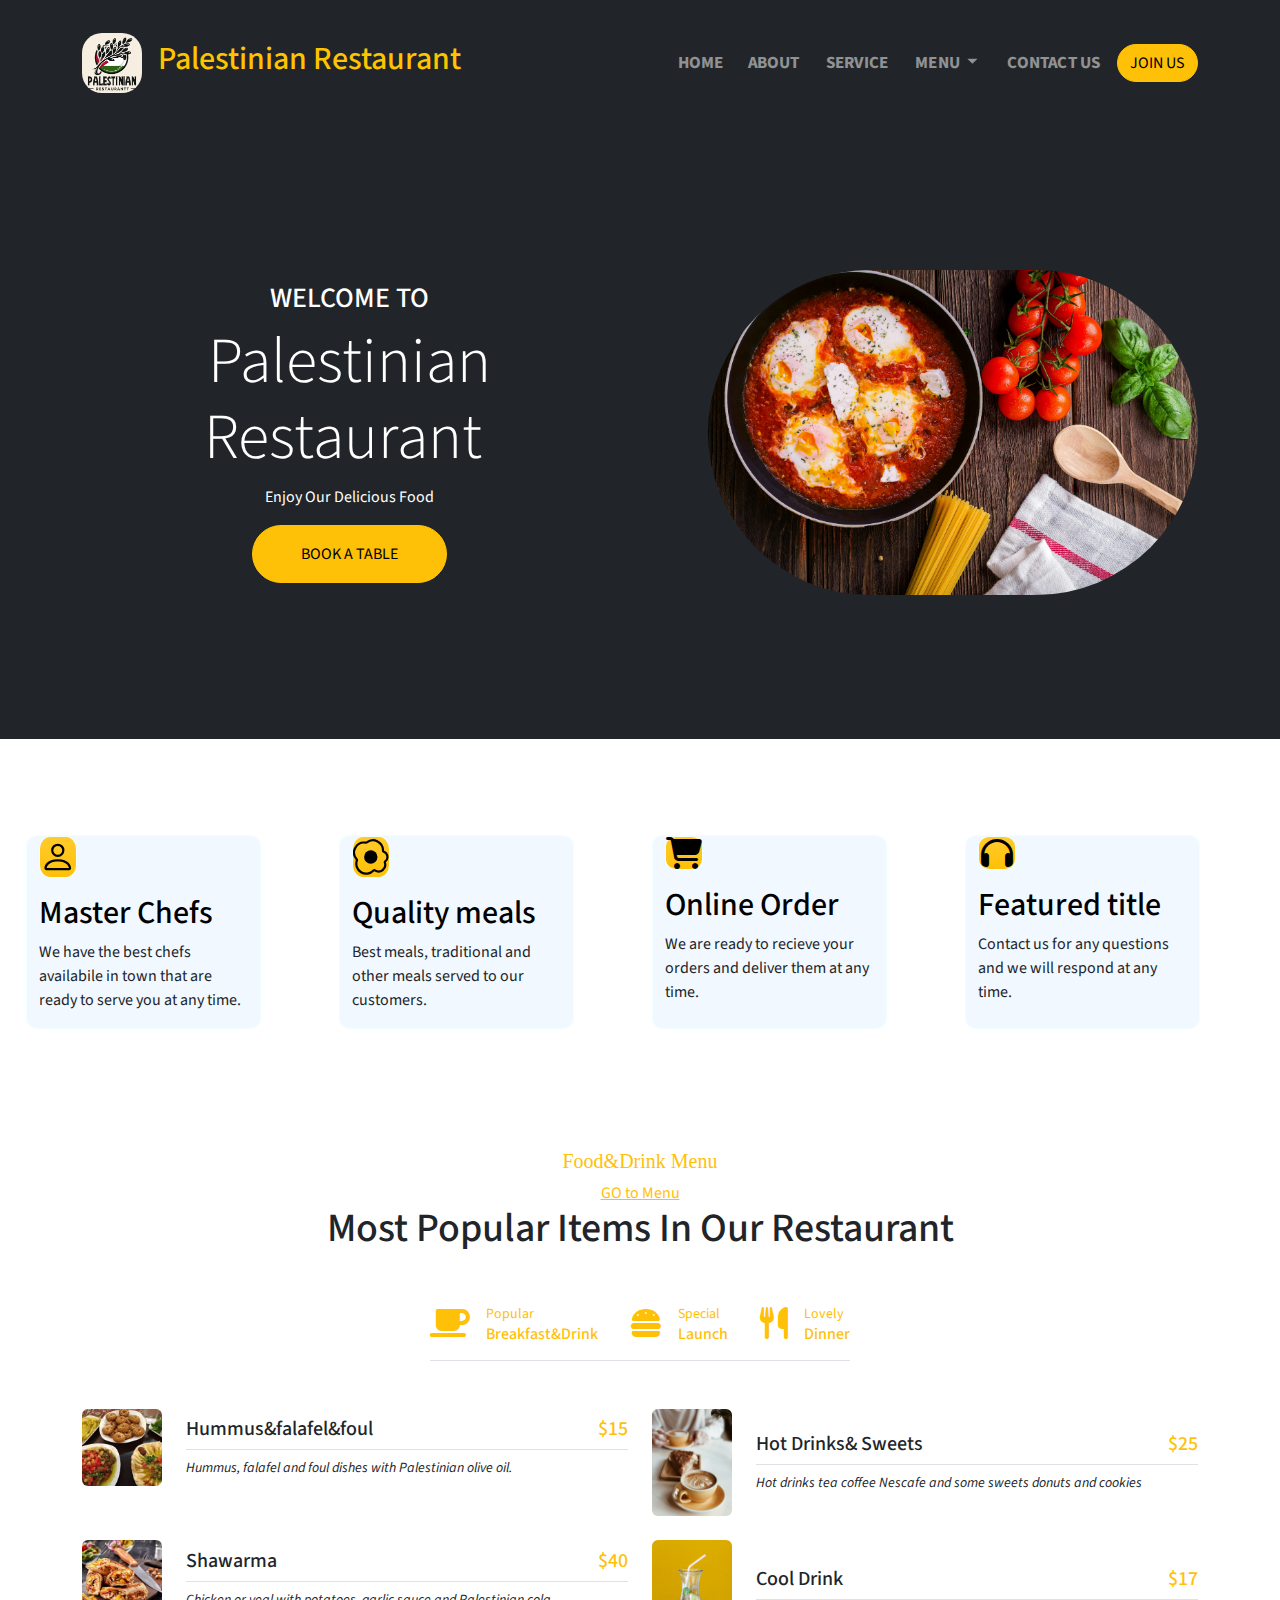
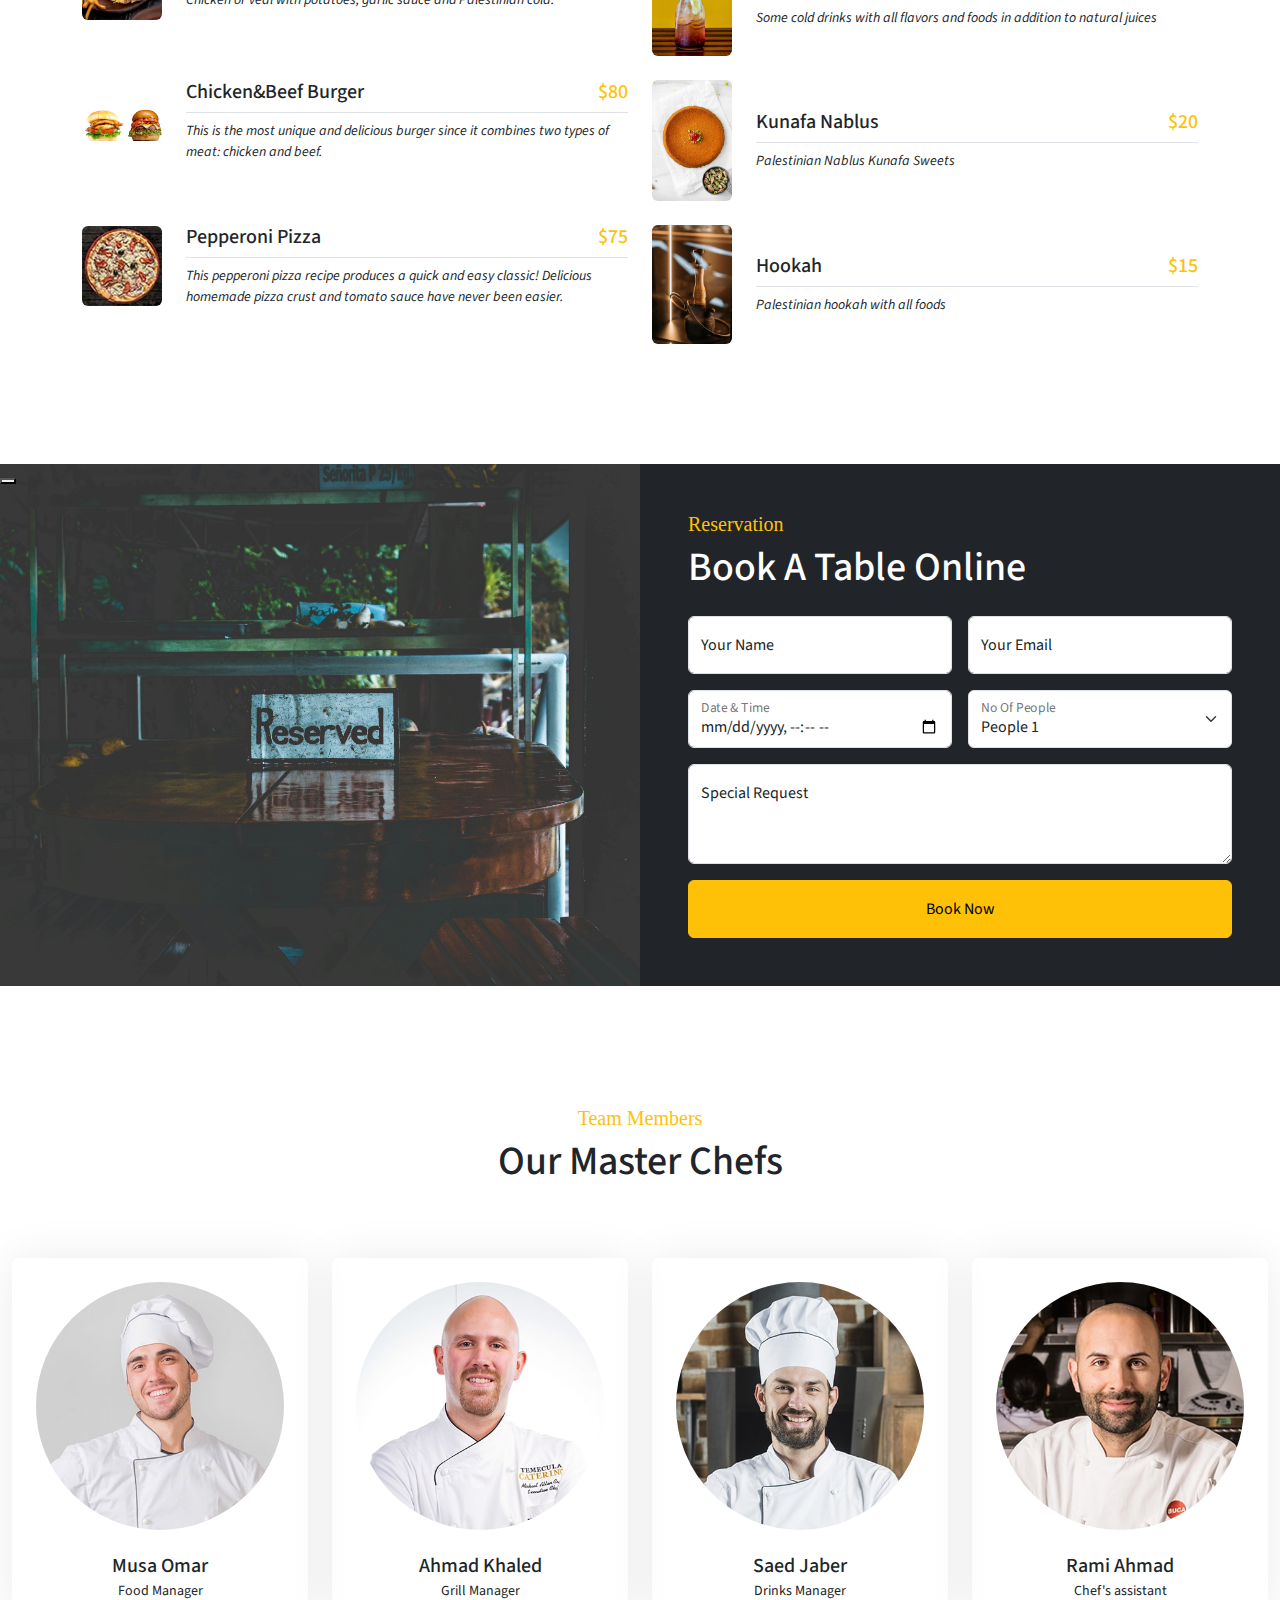
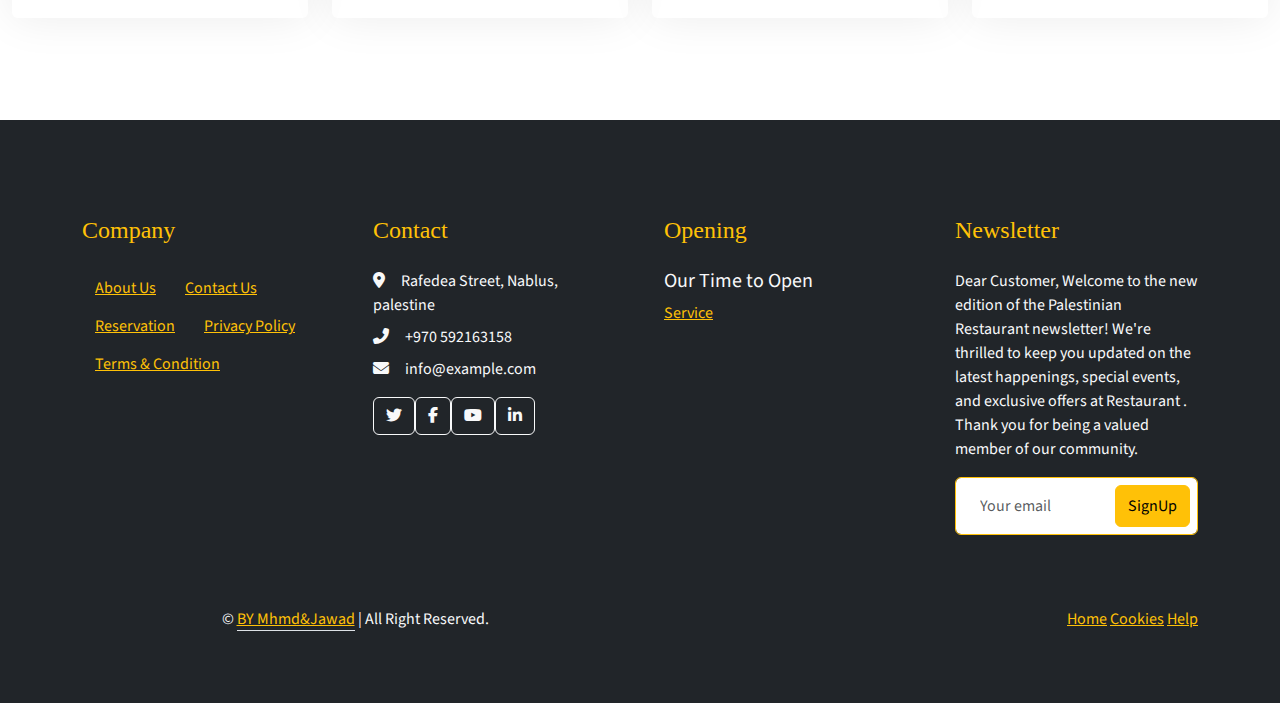
<file: html/index.html>
<!DOCTYPE html>
<html lang="en" xmlns="http://www.w3.org/1999/html">
<head>
    <meta charset="UTF-8">
    <title>Palestinian Restaurant</title>
    <link rel="stylesheet" href="../css/style.css">
    <link rel="website icon " href="../images/resturant%20logo.PNG" type="png">
    <link rel="preconnect" href="https://fonts.googleapis.com" />
    <link rel="preconnect" href="https://fonts.gstatic.com" crossorigin />
    <link rel="stylesheet" href="../css/bootstrap.min.css">
    <link rel="stylesheet" href="../css/all.min.css">
    <link href="https://cdn.jsdelivr.net/npm/bootstrap@5.3.3/dist/css/bootstrap.min.css" rel="stylesheet" integrity="sha384-QWTKZyjpPEjISv5WaRU9OFeRpok6YctnYmDr5pNlyT2bRjXh0JMhjY6hW+ALEwIH" crossorigin="anonymous">

    <link href="https://fonts.googleapis.com/css2?family=Roboto:ital,wght@0,100;0,300;0,400;0,500;0,700;0,900;1,100;1,300;1,400;1,500;1,700;1,900&family=Unbounded:wght@200..900&display=swap" rel="stylesheet">
    <script src="../js/myJS.js"></script>
</head>
<body >
<nav class="navbar navbar-expand-lg bg-dark position-sticky  p-0">
    <div class="container">
        <img class="icon-img" src="../images/resturant%20logo.PNG" alt="">


        <h2 class="navbar-brand p-3 logo fs-2 text " style="color:  #ffc400"  href="#">Palestinian Restaurant</h2>
        <button class="navbar-toggler" type="button" data-bs-toggle="collapse" data-bs-target="#navbarSupportedContent" aria-controls="navbarSupportedContent" aria-expanded="false" aria-label="Toggle navigation">
            <i class="fa-solid fa-bars"></i>
        </button>
        <div class="collapse navbar-collapse  " id="navbarSupportedContent">
            <ul class="navbar-nav ms-auto mb-2 mb-lg-0  ">
                <li class="nav-item">
                    <a class="nav-link  " aria-current="page" href="../html/index.html">HOME</a>
                </li>
                <li class="nav-item">
                    <a class="nav-link" href="about.html">ABOUT</a>
                </li>
                <li class="nav-item">
                    <a class="nav-link" href="../html/service.html">SERVICE</a>
                </li>
                <li class="nav-item dropdown">
                    <a class="nav-link dropdown-toggle" href="#" role="button" data-bs-toggle="dropdown" aria-expanded="false">
                        MENU
                    </a>
                    <ul class="dropdown-menu">
                        <li><a class="dropdown-item" href="../html/menu.html">Menu</a></li>
                        <li><a class="dropdown-item" href="../html/menu.html">Breakfast   </a></li>
                        <li><a class="dropdown-item" href="../html/menu.html">Lunch</a></li>
                        <li><a class="dropdown-item" href="../html/menu.html">Dinner</a></li>
                    </ul>
                </li>

                <li class="nav-item">
                    <a class="nav-link" href="../html/contact.html">CONTACT US</a>
                </li>

            </ul>
            <a class="btn  btn-warning rounded-pill book-btn " href="../php/register.php" > JOIN US</a>
            <a style="margin-left: 5px; display: none" id="reservBTN" class="btn  btn-warning rounded-pill book-btn " href="../html/login.html" > Reservation</a>

        </div>
    </div>
</nav>
<!--end of the navBar-->
<!--intro-->
<div class=" container-xll py-5 bg-dark hero-header mb-5 ">
    <div class="container my-5 py-5">
        <div class="row align-items-center g-5">
            <div class="col-lg-6 text-center text lg-start ">
                <h3 class=" text-white animated sliderInLeft"> WELCOME TO

                </h3>
                <h1 class="display-3 text-white animated sliderInLeft "> Palestinian  Restaurant <i class="fa-regular fa-user-chef"></i>
                </h1>
                <p class="text-white  animated sliderInLeft ">Enjoy Our Delicious Food</p>
                <a  class="btn  btn-warning py-sm-3 px-sm-5 slideInLeft rounded-pill book-btn "  href="#reservation">BOOK A TABLE</a>


            </div>
            <div class="col-lg-6 text-center text-lg-end overflow-hidden">
                <img src="../images/intro-img.jpg" width="490 px"  class="img-fluid rounded-pill" alt="">
            </div>
        </div>
    </div>

</div>
<!--end the intro-->

<!--Fetures-->
<div class="fetures_mid  row g-4 py-5 row-cols-1 row-cols-lg-3" >
    <div class="feature col">
        <div style="border-radius: 30%" class="feature-icon d-inline-flex align-items-center justify-content-center text-bg-warning bg-gradient fs-2 mb-3">
            <svg  xmlns="http://www.w3.org/2000/svg" width="40" height="40" fill="currentColor" class="bi bi-person" viewBox="0 0 16 16">
                <path d="M8 8a3 3 0 1 0 0-6 3 3 0 0 0 0 6m2-3a2 2 0 1 1-4 0 2 2 0 0 1 4 0m4 8c0 1-1 1-1 1H3s-1 0-1-1 1-4 6-4 6 3 6 4m-1-.004c-.001-.246-.154-.986-.832-1.664C11.516 10.68 10.289 10 8 10s-3.516.68-4.168 1.332c-.678.678-.83 1.418-.832 1.664z"/>
            </svg>
        </div>
        <h3 class="fs-2 text-body-emphasis">Master Chefs</h3>
        <p>We have the best chefs availabile in town that are ready to serve you at any time.</p>

    </div>
    <div class="feature col">
        <div style="border-radius: 30%" class="feature-icon d-inline-flex align-items-center justify-content-center text-bg-warning bg-gradient fs-2 mb-3">
            <svg  xmlns="http://www.w3.org/2000/svg" width="40" height="40" fill="currentColor" class="bi bi-egg-fried" viewBox="0 0 16 16">
                <path d="M8 11a3 3 0 1 0 0-6 3 3 0 0 0 0 6"/>
                <path d="M13.997 5.17a5 5 0 0 0-8.101-4.09A5 5 0 0 0 1.28 9.342a5 5 0 0 0 8.336 5.109 3.5 3.5 0 0 0 5.201-4.065 3.001 3.001 0 0 0-.822-5.216zm-1-.034a1 1 0 0 0 .668.977 2.001 2.001 0 0 1 .547 3.478 1 1 0 0 0-.341 1.113 2.5 2.5 0 0 1-3.715 2.905 1 1 0 0 0-1.262.152 4 4 0 0 1-6.67-4.087 1 1 0 0 0-.2-1 4 4 0 0 1 3.693-6.61 1 1 0 0 0 .8-.2 4 4 0 0 1 6.48 3.273z"/>
            </svg>
        </div>
        <h3 class="fs-2 text-body-emphasis">Quality meals</h3>
        <p> Best meals, traditional and other meals served to our customers.</p>

    </div>
    <div class="feature col">
        <div style="border-radius: 30%" class="feature-icon d-inline-flex align-items-center justify-content-center text-bg-warning bg-gradient fs-2 mb-3">
            <i class="fa-solid fa-cart-shopping"></i>
        </div>
        <h3 class="fs-2 text-body-emphasis">Online Order</h3>
        <p>We are ready to recieve your orders and deliver them at any time.</p>

    </div>

    <div class="feature col">
        <div style="border-radius: 30%" class="feature-icon d-inline-flex align-items-center justify-content-center text-bg-warning bg-gradient fs-2 mb-3">
            <i class="fa-solid fa-headphones"></i>
        </div>
        <h3 class="fs-2 text-body-emphasis">Featured title</h3>
        <p>Contact us for any questions and we will respond at any time.</p>

    </div>
</div>

<!-- menu-->

<div class="container-xxl py-5">
    <div class="container">
        <div class="text-center wow fadeInUp" data-wow-delay="0.1s">
            <h5 class="section-title ff-secondary text-center text-warning fw-normal">Food&Drink Menu</h5>
            <a  class="text-warning" href="menu.html">GO to Menu</a>
            <h1 class="mb-5">Most Popular Items In Our Restaurant</h1>
        </div>
        <div class="tab-class text-center wow fadeInUp" data-wow-delay="0.1s">
            <ul class="nav nav-pills d-inline-flex justify-content-center border-bottom mb-5">
                <li class="nav-item">
                    <a style="text-decoration: none" class="d-flex align-items-center text-start mx-3 ms-0 pb-3 active text-warning" data-bs-toggle="pill">
                        <i class="fa fa-coffee fa-2x text-warning"></i>
                        <div class="ps-3">
                            <small class=" text-warning">Popular</small>
                            <h6 class="mt-n1 mb-0">Breakfast&Drink</h6>
                        </div>
                    </a>
                </li>
                <li class="nav-item">
                    <a style="text-decoration: none" class="d-flex align-items-center text-start mx-3 pb-3 text-warning" data-bs-toggle="pill" >
                        <i class="fa fa-hamburger fa-2x text-warning"></i>
                        <div class="ps-3">
                            <small class="text-warning">Special</small>
                            <h6 class="mt-n1 mb-0 text-warning">Launch</h6>
                        </div>
                    </a>
                </li>
                <li class="nav-item">
                    <a style="text-decoration: none" class="d-flex align-items-center text-start mx-3 me-0 pb-3 text-warning" data-bs-toggle="pill" >
                        <i class="fa fa-utensils fa-2x text-warning"></i>
                        <div class="ps-3">
                            <small class="text-warning">Lovely</small>
                            <h6 class="mt-n1 mb-0 text-warning">Dinner</h6>
                        </div>
                    </a>
                </li>
            </ul>
            <div class="tab-content">
                <div id="tab-1" class="tab-pane fade show p-0 active">
                    <div class="row g-4">
                        <div class="col-lg-6">
                            <div class="d-flex align-items-center">
                                <img class="flex-shrink-0 img-fluid rounded" src="../images/homoos.jpeg" alt="" style="width: 80px;">
                                <div class="w-100 d-flex flex-column text-start ps-4">
                                    <h5 class="d-flex justify-content-between border-bottom pb-2">
                                        <span>Hummus&falafel&foul</span>
                                        <span class="text-warning">$15</span>
                                    </h5>
                                    <small class="fst-italic">Hummus, falafel and foul dishes with Palestinian olive oil.
                                    </small>
                                </div>
                            </div>
                        </div>
                        <div class="col-lg-6">
                            <div class="d-flex align-items-center">
                                <img class="flex-shrink-0 img-fluid rounded" src="../images/hotdrink.jpg" alt="" style="width: 80px;">
                                <div class="w-100 d-flex flex-column text-start ps-4">
                                    <h5 class="d-flex justify-content-between border-bottom pb-2">
                                        <span>Hot Drinks& Sweets</span>
                                        <span class="text-warning">$25</span>
                                    </h5>
                                    <small class="fst-italic">Hot drinks tea coffee Nescafe and some sweets donuts and cookies</small>
                                </div>
                            </div>
                        </div>
                        <div class="col-lg-6">
                            <div class="d-flex align-items-center">
                                <img class="flex-shrink-0 img-fluid rounded" src="../images/shawrma.jpg" alt="" style="width: 80px;">
                                <div class="w-100 d-flex flex-column text-start ps-4">
                                    <h5 class="d-flex justify-content-between border-bottom pb-2">
                                        <span>Shawarma</span>
                                        <span class="text-warning">$40</span>
                                    </h5>
                                    <small class="fst-italic"> Chicken or veal with potatoes, garlic sauce and Palestinian cola.
                                    </small>
                                </div>
                            </div>
                        </div>
                        <div class="col-lg-6">
                            <div class="d-flex align-items-center">
                                <img class="flex-shrink-0 img-fluid rounded" src="../images/cooldrink.jpg" alt="" style="width: 80px;">
                                <div class="w-100 d-flex flex-column text-start ps-4">
                                    <h5 class="d-flex justify-content-between border-bottom pb-2">
                                        <span>Cool Drink</span>
                                        <span class="text-warning">$17</span>
                                    </h5>
                                    <small class="fst-italic">Some cold drinks with all flavors and foods in addition to natural juices</small>
                                </div>
                            </div>
                        </div>
                        <div class="col-lg-6">
                            <div class="d-flex align-items-center">
                                <img class="flex-shrink-0 img-fluid rounded" src="../images/burger.PNG" alt="" style="width: 80px;">
                                <div class="w-100 d-flex flex-column text-start ps-4">
                                    <h5 class="d-flex justify-content-between border-bottom pb-2">
                                        <span>Chicken&Beef Burger</span>
                                        <span class="text-warning">$80</span>
                                    </h5>
                                    <small class="fst-italic"> This is the most unique and delicious burger since it combines two types of meat: chicken and beef.</small>
                                </div>
                            </div>
                        </div>
                        <div class="col-lg-6">
                            <div class="d-flex align-items-center">
                                <img class="flex-shrink-0 img-fluid rounded" src="../images/kunaf.jpg" alt="" style="width: 80px;">
                                <div class="w-100 d-flex flex-column text-start ps-4">
                                    <h5 class="d-flex justify-content-between border-bottom pb-2">
                                        <span>Kunafa Nablus</span>
                                        <span class="text-warning">$20</span>
                                    </h5>
                                    <small class="fst-italic">Palestinian Nablus Kunafa Sweets</small>
                                </div>
                            </div>
                        </div>
                        <div class="col-lg-6">
                            <div class="d-flex align-items-center">
                                <img class="flex-shrink-0 img-fluid rounded" src="../images/pizza.jpg" alt="" style="width: 80px;">
                                <div class="w-100 d-flex flex-column text-start ps-4">
                                    <h5 class="d-flex justify-content-between border-bottom pb-2">
                                        <span>Pepperoni Pizza</span>
                                        <span class="text-warning">$75</span>
                                    </h5>
                                    <small class="fst-italic">This pepperoni pizza recipe produces a quick and easy classic! Delicious homemade pizza crust and tomato sauce have never been easier.</small>
                                </div>
                            </div>
                        </div>
                        <div class="col-lg-6">
                            <div class="d-flex align-items-center">
                                <img class="flex-shrink-0 img-fluid rounded" src="../images/nargela.jpg" alt="" style="width: 80px;">
                                <div class="w-100 d-flex flex-column text-start ps-4">
                                    <h5 class="d-flex justify-content-between border-bottom pb-2">
                                        <span>Hookah</span>
                                        <span class="text-warning">$15</span>
                                    </h5>
                                    <small class="fst-italic">Palestinian hookah with all foods</small>
                                </div>
                            </div>
                        </div>
                    </div>
                </div>

                        </div>
                    </div>
                </div>
            </div>
<!--end the menu-->
<!--Reservation-->
<div id="reservation">
<div class="container-xxl py-5 px-0 wow fadeInUp" data-wow-delay="0.1s">
    <div class="row g-0">
        <div class="col-md-6">
            <div class="video">
                <button type="button" class="btn-play" data-bs-toggle="modal" data-src="https://www.youtube.com/watch?v=iKDSykOZjM0" data-bs-target="#videoModal">
                    <span></span>
                </button>
            </div>
        </div>
        <div class="col-md-6 bg-dark d-flex align-items-center">
            <div class="p-5 wow fadeInUp" data-wow-delay="0.2s">
                <h5 class="section-title ff-secondary text-start text-warning fw-normal">Reservation</h5>
                <h1 class="text-white mb-4">Book A Table Online</h1>
                <form>
                    <div class="row g-3">
                        <div class="col-md-6">
                            <div class="form-floating">
                                <input type="text" class="form-control" id="name" placeholder="Your Name">
                                <label for="name">Your Name</label>
                            </div>
                        </div>
                        <div class="col-md-6">
                            <div class="form-floating">
                                <input type="email" class="form-control" id="email" placeholder="Your Email">
                                <label for="email">Your Email</label>
                            </div>
                        </div>
                        <div class="col-md-6">
                            <div class="form-floating date" id="date3" data-target-input="nearest">
                                <input type="datetime-local" class="form-control datetimepicker-input" id="datetime" placeholder="Date & Time" data-target="#date3" data-toggle="datetimepicker" />
                                <label for="datetime">Date & Time</label>
                            </div>
                        </div>
                        <div class="col-md-6">
                            <div class="form-floating">
                                <select class="form-select" id="select1">
                                    <option value="1">People 1</option>
                                    <option value="2">People 2</option>
                                    <option value="3">People 3</option>
                                    <option value="4">People 4</option>
                                    <option value="5">People 5</option>
                                    <option value="6">People 6</option>
                                    <option value="7">People7</option>
                                    <option value="8">People 8</option>
                                    <option value="9">People 9</option>
                                    <option value="10">People 10</option>
                                    <option value="20">more than 10</option>
                                </select>
                                <label for="select1">No Of People</label>
                            </div>
                        </div>
                        <div class="col-12">
                            <div class="form-floating">
                                <textarea class="form-control" placeholder="Special Request" id="message" style="height: 100px"></textarea>
                                <label for="message">Special Request</label>
                            </div>
                        </div>
                        <div class="col-12">
                            <button class="btn btn-warning w-100 py-3" type="submit">Book Now</button>
                        </div>
                    </div>
                </form>
            </div>
        </div>
    </div>
</div>
</div>
<!--end Reservation-->

<!--team-->
<div class="container-xxl pt-5 pb-3">
    <div class="container">
        <div class="text-center wow fadeInUp">
            <h5 class="section-title ff-secondary text-center text-warning fw-normal">
                Team Members
            </h5>
            <h1 class="mb-5">Our Master Chefs</h1>
        </div>
    </div>
    <div class="row">
        <div class="col-lg-3 col-md-6 wow fadeInUp">
            <div class="team-item text-center rounded overflow-hidden">
                <div class="rounded-circle overflow-hidden m-4">
                    <img class="img-fluid" src="../images/team-1.jpg">
                </div>
                <h5 class="mb-0">Musa Omar</h5>
                <small>Food Manager</small>
                <div class="d-flex justify-content-center mt-3">
                    <a class="btn btn-square btn-warning mx-1" target="_blank" href="http://facebook.com"><i class="fab fa-facebook"></i></a>
                    <a class="btn btn-square btn-warning mx-1" href="http://twitter.com"><i class="fab fa-twitter"></i></a>
                    <a class="btn btn-square btn-warning mx-1" href="http://linkedin.com"><i class="fab fa-instagram"></i></a>
                </div>
            </div>
        </div>

        <div class="col-lg-3 col-md-6 wow fadeInUp">
            <div class="team-item text-center rounded overflow-hidden">
                <div class="rounded-circle overflow-hidden m-4">
                    <img class="img-fluid" src="../images/team-2.jpg">
                </div>
                <h5 class="mb-0">Ahmad Khaled</h5>
                <small>Grill Manager</small>
                <div class="d-flex justify-content-center mt-3">
                    <a class="btn btn-square btn-warning mx-1" target="_blank" href="http://facebook.com"><i class="fab fa-facebook"></i></a>
                    <a class="btn btn-square btn-warning mx-1" href="http://twitter.com"><i class="fab fa-twitter"></i></a>
                    <a class="btn btn-square btn-warning mx-1" href="http://linkedin.com"><i class="fab fa-instagram"></i></a>
                </div>
            </div>
        </div>

        <div class="col-lg-3 col-md-6 wow fadeInUp">
            <div class="team-item text-center rounded overflow-hidden">
                <div class="rounded-circle overflow-hidden m-4">
                    <img class="img-fluid" src="../images/team-3.jpg">
                </div>
                <h5 class="mb-0">Saed Jaber</h5>
                <small>Drinks Manager</small>
                <div class="d-flex justify-content-center mt-3">
                    <a class="btn btn-square btn-warning mx-1" target="_blank" href="http://facebook.com"><i class="fab fa-facebook"></i></a>
                    <a class="btn btn-square btn-warning mx-1" href="http://twitter.com"><i class="fab fa-twitter"></i></a>
                    <a class="btn btn-square btn-warning mx-1" href="http://linkedin.com"><i class="fab fa-instagram"></i></a>
                </div>
            </div>
        </div>

        <div class="col-lg-3 col-md-6 wow fadeInUp">
            <div class="team-item text-center rounded overflow-hidden">
                <div class="rounded-circle overflow-hidden m-4">
                    <img class="img-fluid" src="../images/team-4.jpg">
                </div>
                <h5 class="mb-0">Rami Ahmad</h5>
                <small>Chef's assistant</small>
                <div class="d-flex justify-content-center mt-3">
                    <a class="btn btn-square btn-warning mx-1" target="_blank" href="http://facebook.com"><i class="fab fa-facebook"></i></a>
                    <a class="btn btn-square btn-warning mx-1" href="http://twitter.com"><i class="fab fa-twitter"></i></a>
                    <a class="btn btn-square btn-warning mx-1" href="http://linkedin.com"><i class="fab fa-instagram"></i></a>
                </div>
            </div>
        </div>
    </div>
</div>

<!-- start footer-->
<div class="container-fluid bg-dark text-light footer pt-5 mt-5 wow fadeIn" data-wow-delay="0.1s">
    <div class="container py-5">
        <div class="row g-5">
            <div class="col-lg-3 col-md-6">
                <h4 class="section-title ff-secondary text-start text-warning fw-normal mb-4">Company</h4>
                <a class="btn btn-link text-warning" href="about.html">About Us</a>
                <a class="btn btn-link text-warning" href="contact.html">Contact Us</a>
                <a class="btn btn-link text-warning" href="menu.html">Reservation</a>
                <a class="btn btn-link text-warning" href="">Privacy Policy</a>
                <a class="btn btn-link text-warning" href="">Terms & Condition</a>
            </div>
            <div class="col-lg-3 col-md-6">
                <h4 class="section-title ff-secondary text-start text-warning fw-normal mb-4">Contact</h4>
                <p class="mb-2"><i class="fa fa-map-marker-alt me-3"></i>Rafedea Street, Nablus, palestine</p>
                <p class="mb-2"><i class="fa fa-phone-alt me-3"></i>+970 592163158</p>
                <p class="mb-2"><i class="fa fa-envelope me-3"></i>info@example.com</p>
                <div class="d-flex pt-2">
                    <a class="btn btn-outline-light btn-social" target="_blank" href="http://twitter.com"><i class="fab fa-twitter"></i></a>
                    <a class="btn btn-outline-light btn-social" target="_blank" href="http://facebook.com"><i class="fab fa-facebook-f"></i></a>
                    <a class="btn btn-outline-light btn-social" target="_blank" href="http://youtube.com"><i class="fab fa-youtube"></i></a>
                    <a class="btn btn-outline-light btn-social" target="_blank" href="http://linkedin.com"><i class="fab fa-linkedin-in"></i></a>
                </div>
            </div>
            <div class="col-lg-3 col-md-6">
                <h4 class="section-title ff-secondary text-start text-warning fw-normal mb-4">Opening</h4>
                <h5 class="text-light fw-normal">Our Time to Open</h5>
                <a href="../html/service.html" class="text-warning">Service</a>
            </div>
            <div class="col-lg-3 col-md-6">
                <h4 class="section-title ff-secondary text-start text-warning fw-normal mb-4">Newsletter</h4>
                <p>Dear Customer,
                    Welcome to the new edition of the Palestinian Restaurant newsletter! We're thrilled to keep you updated on the latest happenings, special events, and exclusive offers at Restaurant . Thank you for being a valued member of our community.</p>
                <div class="position-relative mx-auto" style="max-width: 400px;">
                    <input class="form-control border-warning w-100 py-3 ps-4 pe-5" type="text" placeholder="Your email">
                    <a href="register.html"><button type="button" class="btn btn-warning py-2 position-absolute top-0 end-0 mt-2 me-2" >SignUp</button></a>
                </div>
            </div>
        </div>
    </div>
    <div class="container">
        <div class="copyright">
            <div class="row">
                <div class="col-md-6 text-center mb-5 ">
                    &copy; <a class="border-bottom text-warning" href="#">BY Mhmd&Jawad</a> | All Right Reserved.
                </div>
                <div class="col-md-6 text-center text-md-end">
                    <div class="footer-menu">
                        <a class="text-warning" href="">Home</a>
                        <a class="text-warning" href="">Cookies</a>
                        <a class="text-warning" href="">Help</a>
                    </div>
                </div>
            </div>
        </div>
    </div>
</div>
<!--end footer-->



<script src="https://cdn.jsdelivr.net/npm/bootstrap@5.3.3/dist/js/bootstrap.bundle.min.js" integrity="sha384-YvpcrYf0tY3lHB60NNkmXc5s9fDVZLESaAA55NDzOxhy9GkcIdslK1eN7N6jIeHz" crossorigin="anonymous"></script>
</body>
</html>
</file>
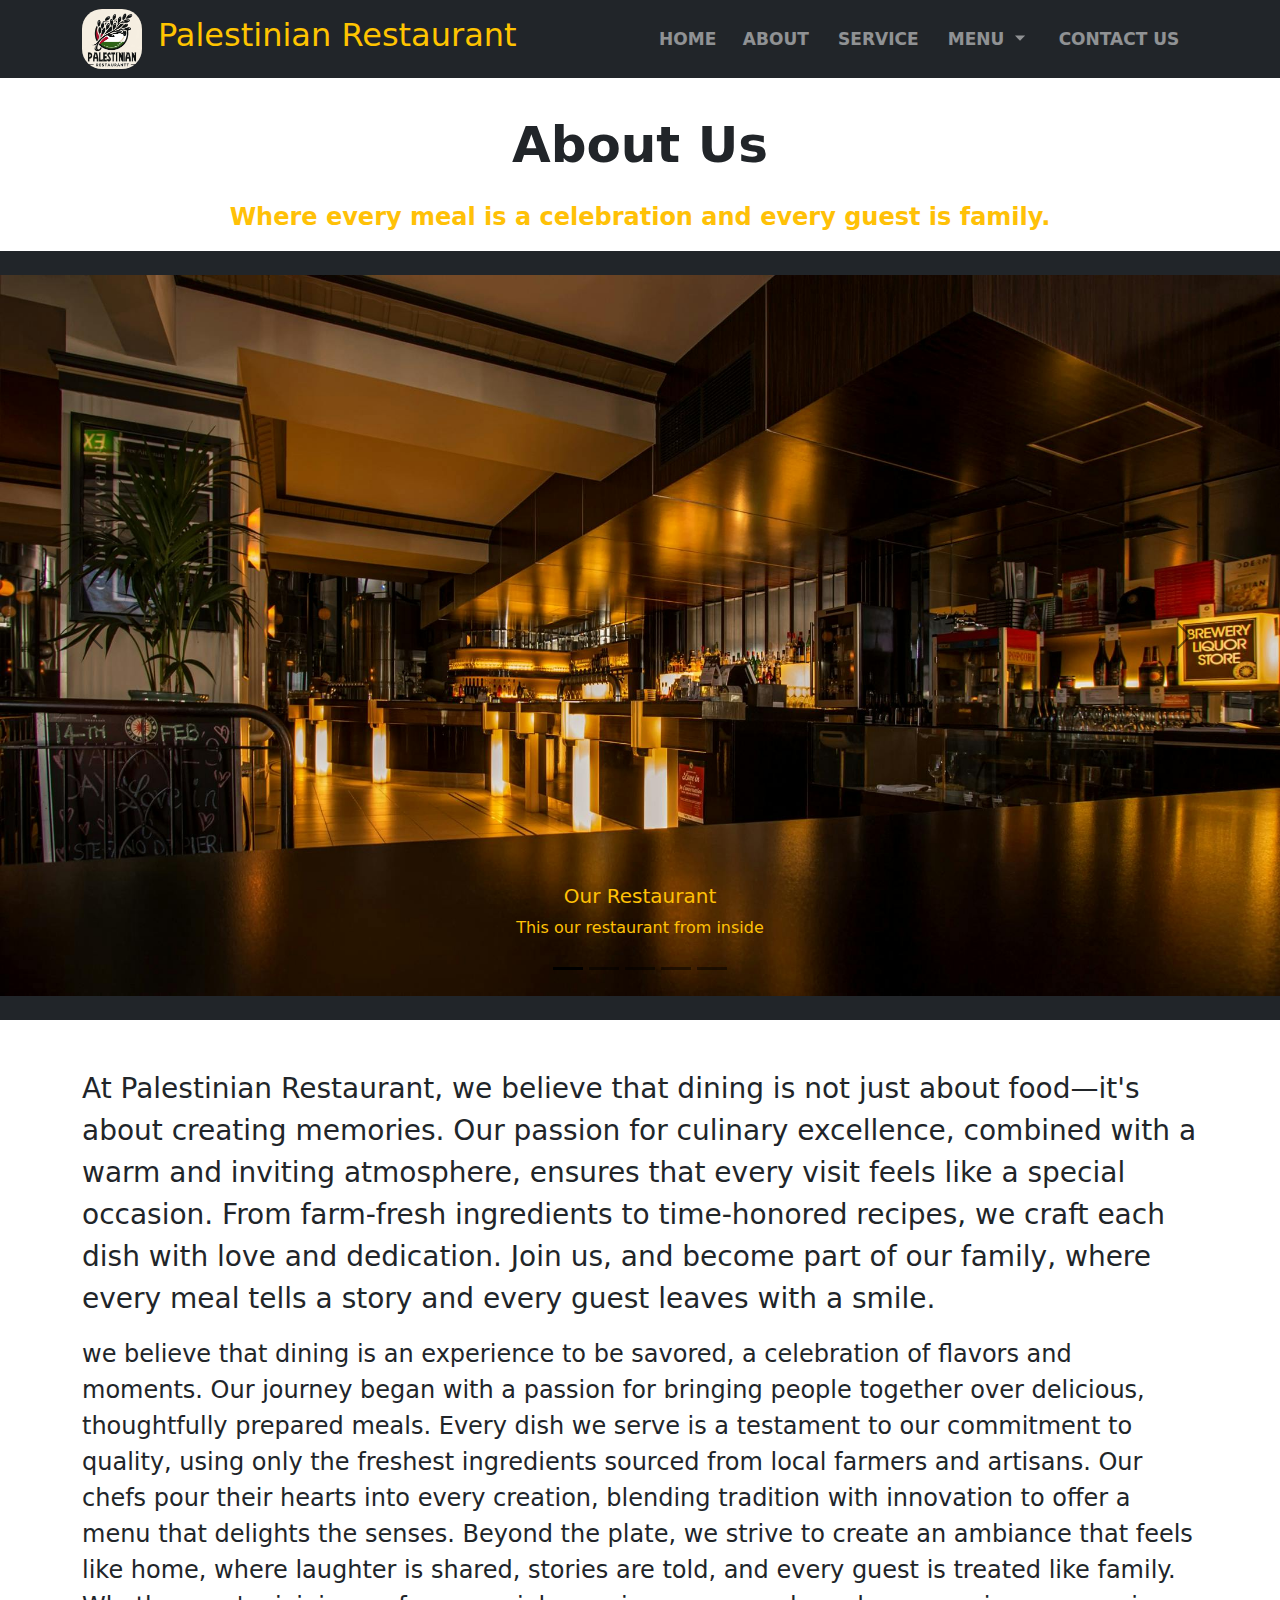
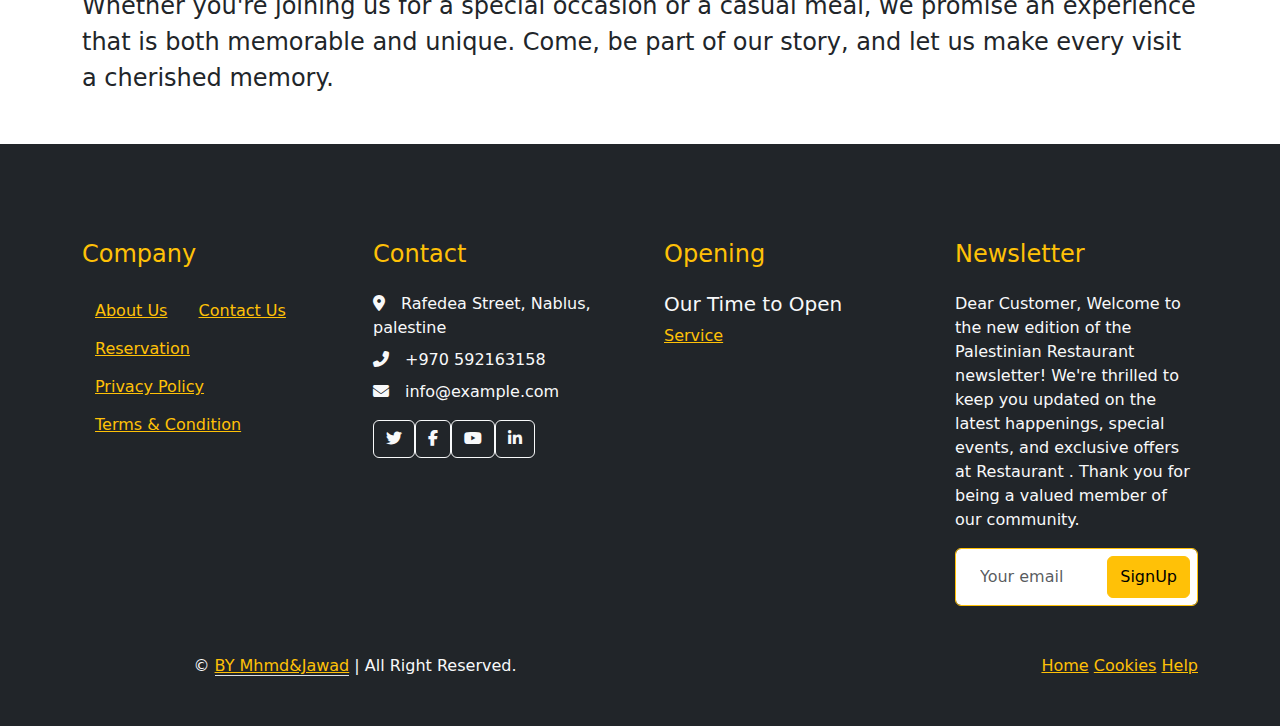
<file: html/about.html>
<!DOCTYPE html>
<html lang="en">
<head>
    <meta charset="UTF-8">
    <title>About</title>

<link rel="stylesheet" href="../css/about.css">
<link rel="website icon " href="../images/resturant%20logo.PNG" type="png">
<link rel="preconnect" href="https://fonts.googleapis.com" />
<link rel="preconnect" href="https://fonts.gstatic.com" crossorigin />
<link rel="stylesheet" href="../css/bootstrap.min.css">
<link rel="stylesheet" href="../webfonts/all.min.css">
<link rel="stylesheet" href="../css/bootstrap.min.css.map" />

<link rel="stylesheet" href="../css/all.min.css">
<link href="https://cdn.jsdelivr.net/npm/bootstrap@5.3.3/dist/css/bootstrap.min.css" rel="stylesheet" integrity="sha384-QWTKZyjpPEjISv5WaRU9OFeRpok6YctnYmDr5pNlyT2bRjXh0JMhjY6hW+ALEwIH" crossorigin="anonymous">

<link href="https://fonts.googleapis.com/css2?family=Roboto:ital,wght@0,100;0,300;0,400;0,500;0,700;0,900;1,100;1,300;1,400;1,500;1,700;1,900&family=Unbounded:wght@200..900&display=swap" rel="stylesheet">
</head>
<body >
<!--start the navBaar-->
<nav class="navbar navbar-expand-lg bg-dark sticky-top position-relative p-0">
    <div class="container">
        <img class="icon-img" src="../images/resturant%20logo.PNG" alt="">


        <a  href="#" class="text-decoration-none"><h2 class="navbar-brand p-3 logo fs-2 text " style="color:  #ffc400" >Palestinian Restaurant</h2></a>
        <button class="navbar-toggler" type="button" data-bs-toggle="collapse" data-bs-target="#navbarSupportedContent" aria-controls="navbarSupportedContent" aria-expanded="false" aria-label="Toggle navigation">
            <i class="fa-solid fa-bars"></i>
        </button>
        <div class="collapse navbar-collapse  " id="navbarSupportedContent">
            <ul class="navbar-nav ms-auto mb-2 mb-lg-0  ">
                <li class="nav-item">
                    <a class="nav-link  " aria-current="page" href="../html/index.html">HOME</a>
                </li>
                <li class="nav-item">
                    <a class="nav-link" href="about.html">ABOUT</a>
                </li>
                <li class="nav-item">
                    <a class="nav-link" href="../html/service.html">SERVICE</a>
                </li>
                <li class="nav-item dropdown">
                    <a class="nav-link dropdown-toggle" href="#" role="button" data-bs-toggle="dropdown" aria-expanded="false">
                        MENU
                    </a>
                    <ul class="dropdown-menu">
                        <li><a class="dropdown-item" href="../html/menu.html">Menu</a></li>
                        <li><a class="dropdown-item" href="#">Breakfast  </a></li>
                        <li><a class="dropdown-item" href="#">Lunch</a></li>
                        <li><a class="dropdown-item" href="#">Dinner</a></li>
                    </ul>
                </li>
                <li class="nav-item">
                    <a class="nav-link" href="../html/contact.html">CONTACT US</a>
                </li>

            </ul>
        </div>
    </div>
</nav>
<!--end of the navBar-->
<!--intro-->
<div class="container text-center  edit-head "><p>About Us</p>
<p class="text-warning text-center fs-4 text">Where every meal is a celebration and every guest is family.
</p>
</div>
<!--end intro-->

<!--start slides-->
<div class="container-xll py-4 bg-dark hero-header mb-5 d-flex">
    <div id="carouselExampleDark" class="carousel carousel-dark slide">
        <div class="carousel-indicators">
            <button type="button" data-bs-target="#carouselExampleDark" data-bs-slide-to="0" class="active" aria-current="true" aria-label="Slide 1"></button>
            <button type="button" data-bs-target="#carouselExampleDark" data-bs-slide-to="1" aria-label="Slide 2"></button>
            <button type="button" data-bs-target="#carouselExampleDark" data-bs-slide-to="2" aria-label="Slide 3"></button>
            <button type="button" data-bs-target="#carouselExampleDark" data-bs-slide-to="3" aria-label="Slide 4"></button>
            <button type="button" data-bs-target="#carouselExampleDark" data-bs-slide-to="4" aria-label="Slide 5"></button>
        </div>
        <div class="carousel-inner">
            <div class="carousel-item active" data-bs-interval="10000">
                <img src="../images/rest1.jpg" class="d-block w-100" alt="...">
                <div class="carousel-caption d-none d-md-block">
                    <h5 class="text-warning">Our Restaurant</h5>
                    <p class="text-warning"> This our restaurant from inside  </p>
                </div>
            </div>
            <div class="carousel-item" data-bs-interval="2000">
                <img src="../images/rest2.jpg" class="d-block w-100" alt="...">
                <div class="carousel-caption d-none d-md-block">
                    <h5 class="text-warning">Our Restaurant from out</h5>
                    <p class="text-warning">This our restaurant from outside </p>
                </div>
            </div>
            <div class="carousel-item" data-bs-interval="2000">
                <img src="../images/rest3.jpg" class="d-block w-100" alt="...">
                <div class="carousel-caption d-none d-md-block">
                    <h5 class="text-warning">Foreign food</h5>
                    <p class="text-warning">Some foreign food in our restaurant.</p>
                </div >
            </div>
            <div class="carousel-item" data-bs-interval="4000">
                <img src="../images/rest5.jpg" class="d-block w-100" alt="...">
                <div class="carousel-caption d-none d-md-block">
                    <h5 class="text-warning">Our Drinks</h5>
                    <p class="text-warning">Some of the drinks, whether hot or cold, that we offer in our restaurant.</p>
                </div>
            </div>
            <div class="carousel-item" data-bs-interval="5000">
                <img src="../images/rest4.jpg" class="d-block w-100" alt="...">
                <div class="carousel-caption d-none d-md-block">
                    <h5 class="text-warning">Grills</h5>
                    <p class="text-warning">Some of the grills, whether chicken or meat, in our restaurant.</p>
                </div>
            </div>
        </div>
        <button class="carousel-control-prev" type="button" data-bs-target="#carouselExampleDark" data-bs-slide="prev">
            <span class="carousel-control-prev-icon" aria-hidden="true"></span>
            <span class="visually-hidden">Previous</span>
        </button>
        <button class="carousel-control-next" type="button" data-bs-target="#carouselExampleDark" data-bs-slide="next">
            <span class="carousel-control-next-icon" aria-hidden="true"></span>
            <span class="visually-hidden">Next</span>
        </button>
    </div>
</div>
<!--end the slides-->
<!-- start info-->
<div class="container">
    <p class="text-dark fs-3">At Palestinian Restaurant, we believe that dining is not just about food—it's about creating memories. Our passion for culinary excellence, combined with a warm and inviting atmosphere, ensures that every visit feels like a special occasion. From farm-fresh ingredients to time-honored recipes, we craft each dish with love and dedication. Join us, and become part of our family, where every meal tells a story and every guest leaves with a smile.</p>
    <p class="text-dark fs-4">we believe that dining is an experience to be savored, a celebration of flavors and moments. Our journey began with a passion for bringing people together over delicious, thoughtfully prepared meals. Every dish we serve is a testament to our commitment to quality, using only the freshest ingredients sourced from local farmers and artisans. Our chefs pour their hearts into every creation, blending tradition with innovation to offer a menu that delights the senses. Beyond the plate, we strive to create an ambiance that feels like home, where laughter is shared, stories are told, and every guest is treated like family. Whether you're joining us for a special occasion or a casual meal, we promise an experience that is both memorable and unique. Come, be part of our story, and let us make every visit a cherished memory.</p>
</div>
<!--end info-->
<!-- start footer-->
<div class="container-fluid bg-dark text-light footer pt-5 mt-5 wow fadeIn" data-wow-delay="0.1s">
    <div class="container py-5">
        <div class="row g-5">
            <div class="col-lg-3 col-md-6">
                <h4 class="section-title ff-secondary text-start text-warning fw-normal mb-4">Company</h4>
                <a class="btn btn-link text-warning" href="about.html">About Us</a>
                <a class="btn btn-link text-warning" href="contact.html">Contact Us</a>
                <a class="btn btn-link text-warning" href="menu.html">Reservation</a>
                <a class="btn btn-link text-warning" href="">Privacy Policy</a>
                <a class="btn btn-link text-warning" href="">Terms & Condition</a>
            </div>
            <div class="col-lg-3 col-md-6">
                <h4 class="section-title ff-secondary text-start text-warning fw-normal mb-4">Contact</h4>
                <p class="mb-2"><i class="fa fa-map-marker-alt me-3"></i>Rafedea Street, Nablus, palestine</p>
                <p class="mb-2"><i class="fa fa-phone-alt me-3"></i>+970 592163158</p>
                <p class="mb-2"><i class="fa fa-envelope me-3"></i>info@example.com</p>
                <div class="d-flex pt-2">
                    <a class="btn btn-outline-light btn-social" target="_blank" href="http://twitter.com"><i class="fab fa-twitter"></i></a>
                    <a class="btn btn-outline-light btn-social" target="_blank" href="http://facebook.com"><i class="fab fa-facebook-f"></i></a>
                    <a class="btn btn-outline-light btn-social" target="_blank" href="http://youtube.com"><i class="fab fa-youtube"></i></a>
                    <a class="btn btn-outline-light btn-social" target="_blank" href="http://linkedin.com"><i class="fab fa-linkedin-in"></i></a>
                </div>
            </div>
            <div class="col-lg-3 col-md-6">
                <h4 class="section-title ff-secondary text-start text-warning fw-normal mb-4">Opening</h4>
                <h5 class="text-light fw-normal">Our Time to Open</h5>
                <a href="../html/service.html" class="text-warning">Service</a>
            </div>
            <div class="col-lg-3 col-md-6">
                <h4 class="section-title ff-secondary text-start text-warning fw-normal mb-4">Newsletter</h4>
                <p>Dear Customer,
                    Welcome to the new edition of the Palestinian Restaurant newsletter! We're thrilled to keep you updated on the latest happenings, special events, and exclusive offers at Restaurant . Thank you for being a valued member of our community.</p>
                <div class="position-relative mx-auto" style="max-width: 400px;">
                    <input class="form-control border-warning w-100 py-3 ps-4 pe-5" type="text" placeholder="Your email">
                    <a href="register.html"><button type="button" class="btn btn-warning py-2 position-absolute top-0 end-0 mt-2 me-2" >SignUp</button></a>
                </div>
            </div>
        </div>
    </div>
    <div class="container">
        <div class="copyright">
            <div class="row">
                <div class="col-md-6 text-center mb-5 ">
                    &copy; <a class="border-bottom text-warning" href="#">BY Mhmd&Jawad</a> | All Right Reserved.
                </div>
                <div class="col-md-6 text-center text-md-end">
                    <div class="footer-menu">
                        <a class="text-warning" href="">Home</a>
                        <a class="text-warning" href="">Cookies</a>
                        <a class="text-warning" href="">Help</a>
                    </div>
                </div>
            </div>
        </div>
    </div>
</div>
<!--end footer-->
<script src="https://cdn.jsdelivr.net/npm/bootstrap@5.3.3/dist/js/bootstrap.bundle.min.js" integrity="sha384-YvpcrYf0tY3lHB60NNkmXc5s9fDVZLESaAA55NDzOxhy9GkcIdslK1eN7N6jIeHz" crossorigin="anonymous"></script>

</body>
</html>
</file>
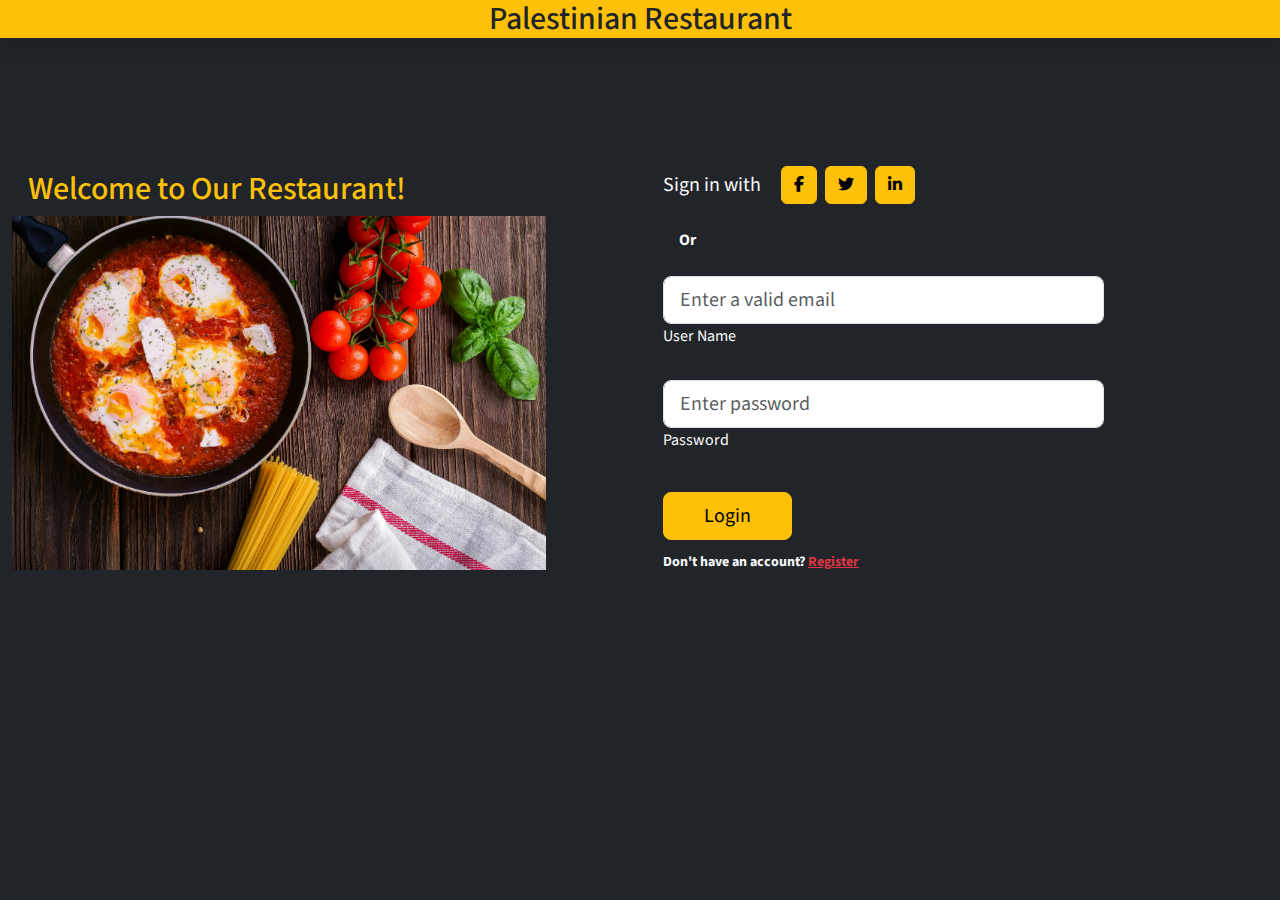
<file: html/login.html>
<!DOCTYPE html>
<html lang="en">
<head>
    <meta charset="UTF-8">
    <title>Login</title>
    <link rel="stylesheet" href="../css/style.css">
    <link rel="website icon " href="../images/resturant%20logo.PNG" type="png">
    <link rel="preconnect" href="https://fonts.googleapis.com" />
    <link rel="preconnect" href="https://fonts.gstatic.com" crossorigin />
    <link rel="stylesheet" href="../css/bootstrap.min.css">
    <link rel="stylesheet" href="../webfonts/all.min.css">
    <link rel="stylesheet" href="../css/bootstrap.min.css.map" />

    <link rel="stylesheet" href="../css/all.min.css">
    <link href="https://cdn.jsdelivr.net/npm/bootstrap@5.3.3/dist/css/bootstrap.min.css" rel="stylesheet" integrity="sha384-QWTKZyjpPEjISv5WaRU9OFeRpok6YctnYmDr5pNlyT2bRjXh0JMhjY6hW+ALEwIH" crossorigin="anonymous">

    <link href="https://fonts.googleapis.com/css2?family=Roboto:ital,wght@0,100;0,300;0,400;0,500;0,700;0,900;1,100;1,300;1,400;1,500;1,700;1,900&family=Unbounded:wght@200..900&display=swap" rel="stylesheet">
</head>
<body class="bg-dark">
<h2 class="text-center fs-2 bg-warning shadow">Palestinian Restaurant</h2>
<div class="container row d-flex justify-content-center align-items-center h-100 ">
    <div class="col-md-9 col-lg-6 col-xl-6 my-lg-5 py-lg-5">
        <h2 class="text-warning ps-3 fs-2">Welcome to Our Restaurant! </h2>
        <img src="../images/intro-img.jpg" class="img-fluid" alt="Sample image">
    </div>
    <div class="col-md-8 col-lg-6 col-xl-5 offset-xl-1 my-lg-5 py-lg-5">
        <form action="../php/login.php" method="post">
            <div class="d-flex flex-row align-items-center justify-content-center justify-content-lg-start">
                <p class="lead fw-normal mb-0 me-3 text-light">Sign in with</p>
                <button type="button" data-mdb-button-init="" data-mdb-ripple-init="" class="btn btn-warning btn-floating mx-1" data-mdb-button-initialized="true" fdprocessedid="k3rl9j">
                    <i class="fab fa-facebook-f"></i>
                </button>

                <button type="button" data-mdb-button-init="" data-mdb-ripple-init="" class="btn btn-warning btn-floating mx-1" data-mdb-button-initialized="true" fdprocessedid="4ts2o2">
                    <i class="fab fa-twitter"></i>
                </button>

                <button type="button" data-mdb-button-init="" data-mdb-ripple-init="" class="btn btn-warning btn-floating mx-1" data-mdb-button-initialized="true" fdprocessedid="86tpzw">
                    <i class="fab fa-linkedin-in"></i>
                </button>
            </div>

            <div class="divider d-flex align-items-center my-4">
                <p class="text-center text-light fw-bold mx-3 mb-0">Or</p>
            </div>

                <!-- Email input -->
                <div data-mdb-input-init="" class="form-outline mb-4" data-mdb-input-initialized="true">
                    <input name="email" type="email" id="form3Example3" class="form-control form-control-lg" placeholder="Enter a valid email" fdprocessedid="u0vwzh">
                    <label class="form-label text-light" for="form3Example3" style="margin-left: 0px;">User Name</label>
                    <div class="form-notch"><div class="form-notch-leading" style="width: 9px;"></div><div class="form-notch-middle" style="width: 88.8px;"></div><div class="form-notch-trailing"></div></div></div>
                    <!--end email-->

            <!-- Password input -->
            <div data-mdb-input-init="" class="form-outline mb-3" data-mdb-input-initialized="true">
                <input name="password" type="password" id="form3Example4" class="form-control form-control-lg" placeholder="Enter password" fdprocessedid="3fu9ak">
                <label class="form-label text-light" for="form3Example4" style="margin-left: 0px;">Password</label>
                <div class="form-notch"><div class="form-notch-leading" style="width: 9px;"></div><div class="form-notch-middle" style="width: 64px;"></div><div class="form-notch-trailing"></div></div></div>
                <!--end pass-->


            <div class="text-center text-lg-start mt-4 pt-2">
                <button type="submit" data-mdb-button-init="" data-mdb-ripple-init="" class="btn btn-warning btn-lg" style="padding-left: 2.5rem; padding-right: 2.5rem;" data-mdb-button-initialized="true" fdprocessedid="7cypye">Login</button>
                <p class="text-light small fw-bold mt-2 pt-1 mb-0">Don't have an account? <a href="../html/register.html" class="link-danger">Register</a></p>
            </div>

        </form>
    </div>
</div>


</body>
</html>
</file>
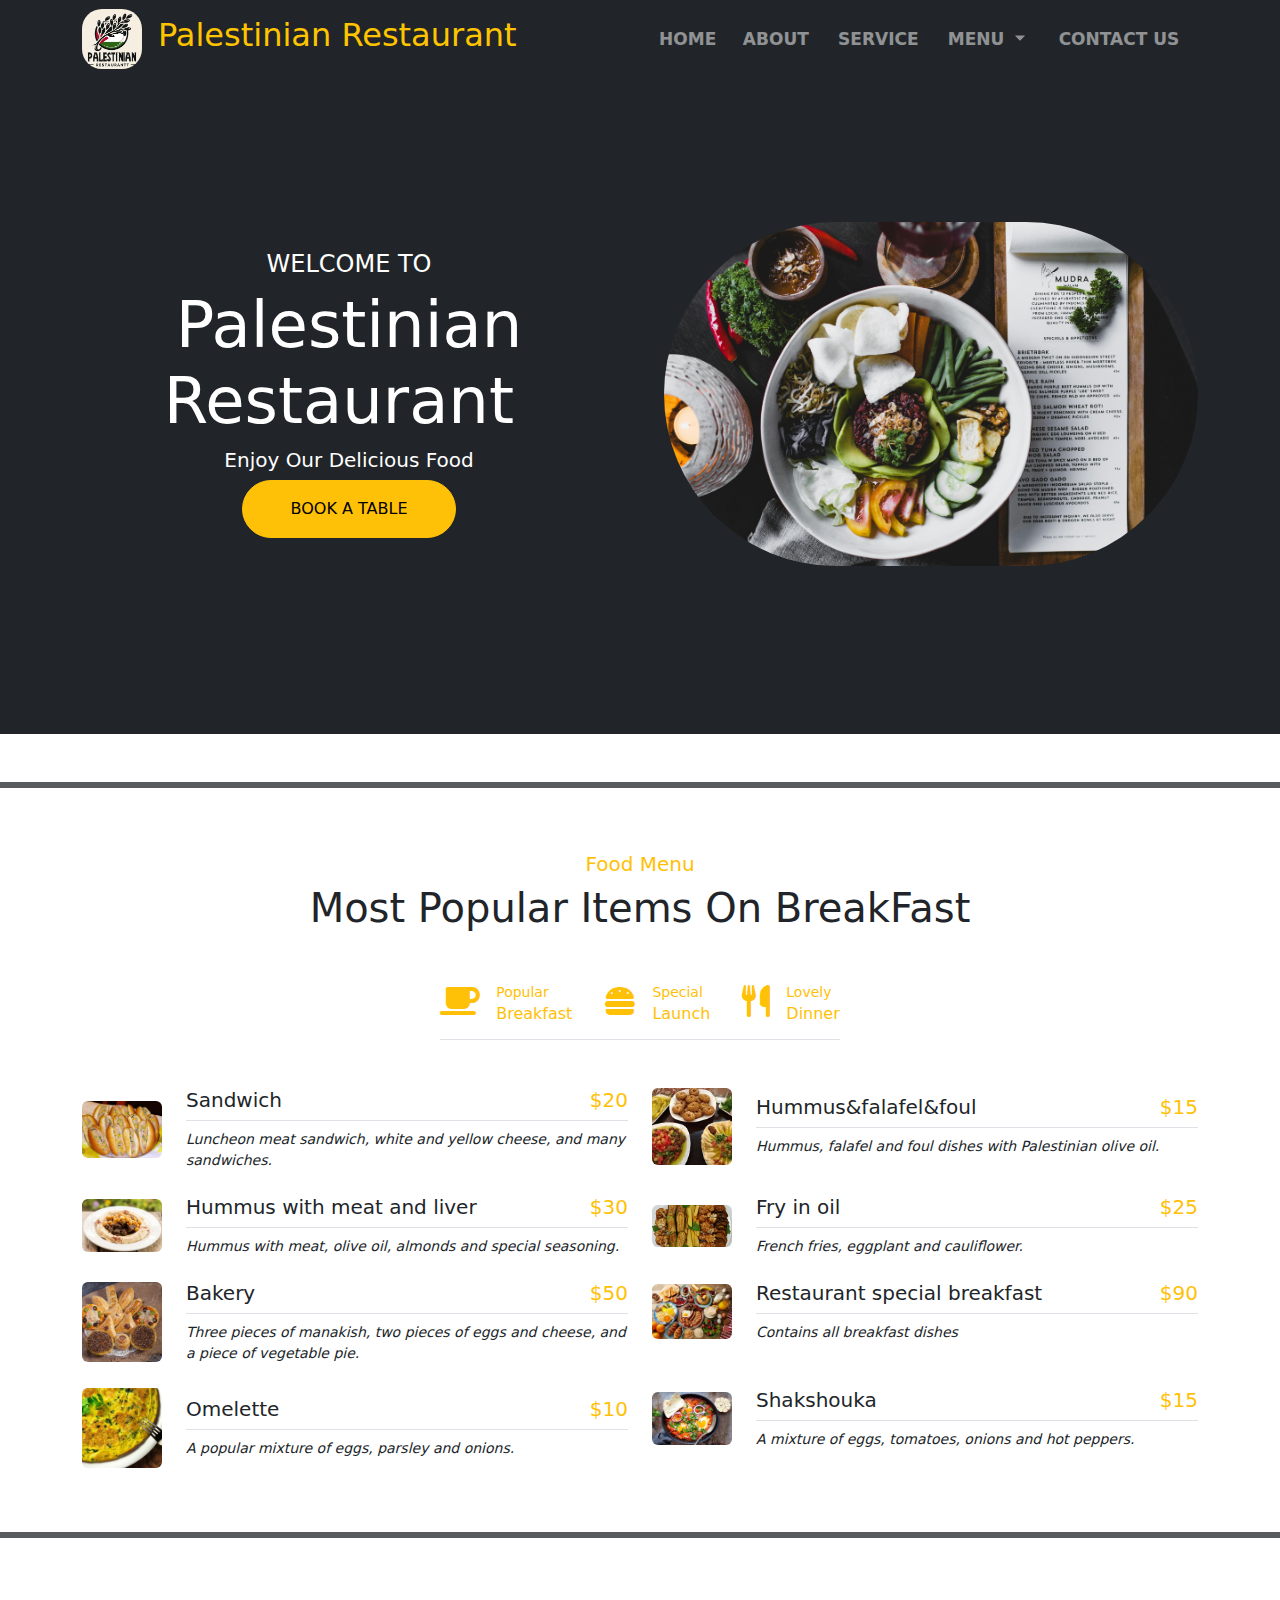
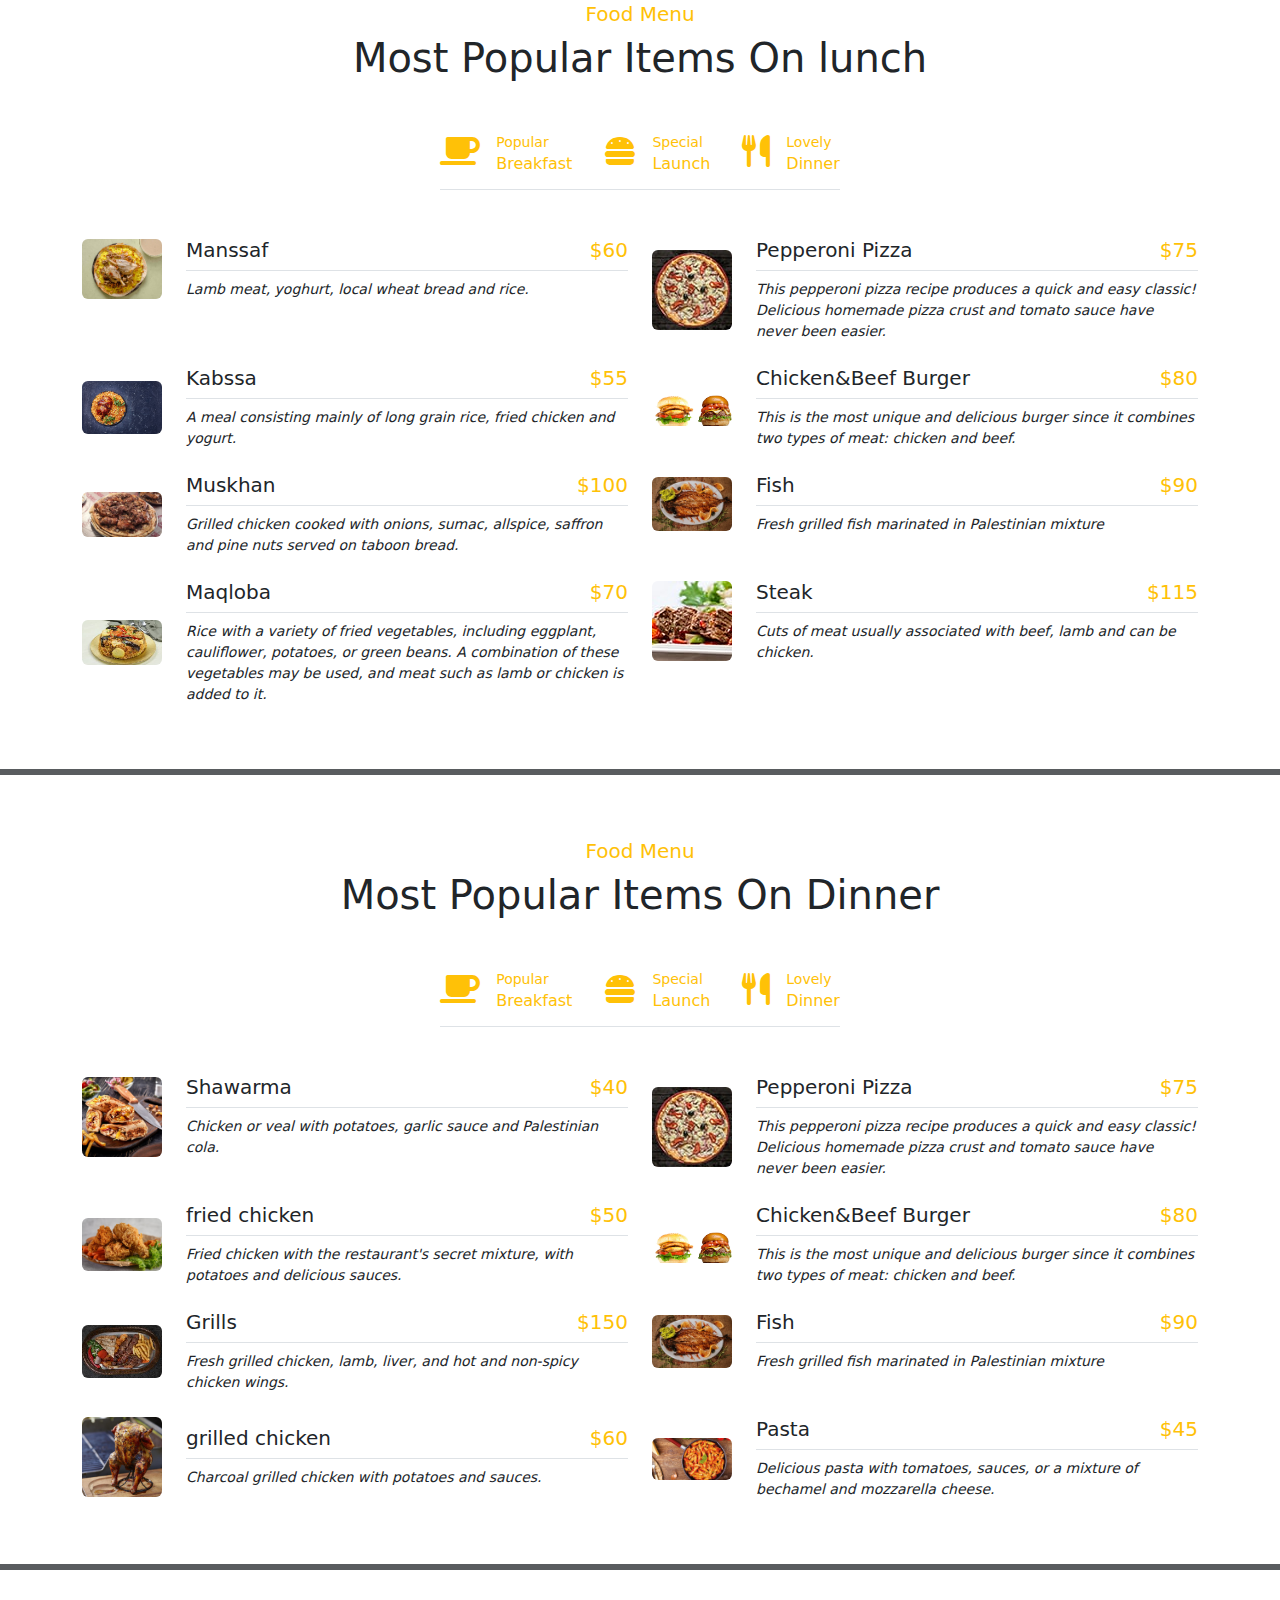
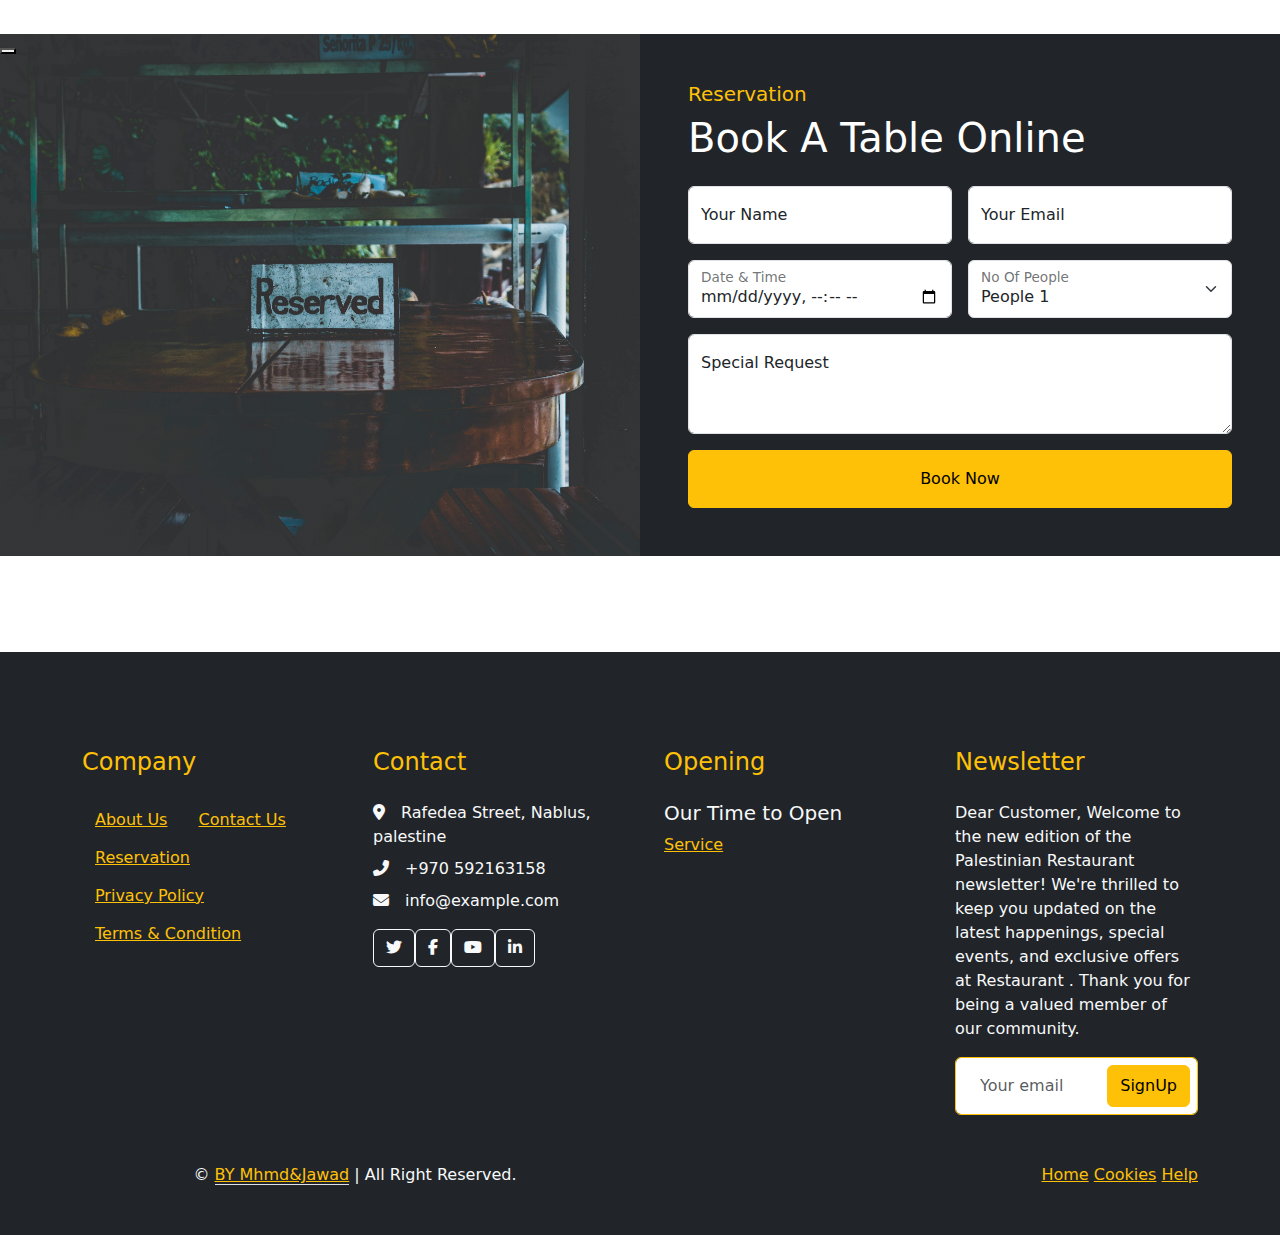
<file: html/menu.html>
<!DOCTYPE html>
<html lang="en">
<head>
    <meta charset="UTF-8">
    <title>Menu</title>
    <link rel="stylesheet" href="../css/menu.css">
    <link rel="website icon " href="../images/resturant%20logo.PNG" type="png">
    <link rel="preconnect" href="https://fonts.googleapis.com" />
    <link rel="preconnect" href="https://fonts.gstatic.com" crossorigin />
    <link rel="stylesheet" href="../css/bootstrap.min.css">
    <link rel="stylesheet" href="../webfonts/all.min.css">
    <link rel="stylesheet" href="../webfonts/all.css">
    <link rel="stylesheet" href="../js/all.min.js">
    <link rel="stylesheet" href="../js/bootstrap.bundle.min.js">
    <link rel="stylesheet" href="../css/bootstrap.min.css.map" />
    <link href="https://cdn.jsdelivr.net/npm/bootstrap@5.3.3/dist/css/bootstrap.min.css" rel="stylesheet" integrity="sha384-QWTKZyjpPEjISv5WaRU9OFeRpok6YctnYmDr5pNlyT2bRjXh0JMhjY6hW+ALEwIH" crossorigin="anonymous">
    <link href="https://fonts.googleapis.com/css2?family=Roboto:ital,wght@0,100;0,300;0,400;0,500;0,700;0,900;1,100;1,300;1,400;1,500;1,700;1,900&family=Unbounded:wght@200..900&display=swap" rel="stylesheet">

</head>
<body>
<!--start the navBaar-->
<nav class="navbar navbar-expand-lg bg-dark position-sticky p-0">
    <div class="container">
        <img class="icon-img" src="../images/resturant%20logo.PNG" alt="">


        <a  href="#" class="text-decoration-none"><h2 class="navbar-brand p-3 logo fs-2 text " style="color:  #ffc400" >Palestinian Restaurant</h2></a>
        <button class="navbar-toggler" type="button" data-bs-toggle="collapse" data-bs-target="#navbarSupportedContent" aria-controls="navbarSupportedContent" aria-expanded="false" aria-label="Toggle navigation">
            <i class="fa-solid fa-bars"></i>
        </button>
        <div class="collapse navbar-collapse  " id="navbarSupportedContent">
            <ul class="navbar-nav ms-auto mb-2 mb-lg-0  ">
                <li class="nav-item">
                    <a class="nav-link  " aria-current="page" href="../html/index.html">HOME</a>
                </li>
                <li class="nav-item">
                    <a class="nav-link" href="about.html">ABOUT</a>
                </li>
                <li class="nav-item">
                    <a class="nav-link" href="../html/service.html">SERVICE</a>
                </li>
                <li class="nav-item dropdown">
                    <a class="nav-link dropdown-toggle" href="#" role="button" data-bs-toggle="dropdown" aria-expanded="false">
                        MENU
                    </a>
                    <ul class="dropdown-menu">
                        <li><a class="dropdown-item" href="../html/menu.html">Menu</a></li>
                        <li><a class="dropdown-item" href="../html/menu.html/"> Breakfast</a></li>
                        <li><a class="dropdown-item" href="../html/menu.html/">Lunch</a></li>
                        <li><a class="dropdown-item" href="../html/menu.html/">Dinner</a></li>
                    </ul>
                </li>

                <li class="nav-item">
                    <a class="nav-link" href="../html/contact.html">CONTACT US</a>
                </li>

            </ul>
        </div>
    </div>
</nav>
<!--end of the navBar-->

<!-- start intro-->

<div class=" container-xll py-5 bg-dark hero-header mb-5 ">
    <div class="container my-5 py-5">
        <div class="row align-items-center g-5">
            <div class="col-lg-6 text-center text lg-start ">
                <h4 class=" text-white animated sliderInLeft"> WELCOME TO

                </h4>
                <h1 class="display-3 text-white animated sliderInLeft "> Palestinian  Restaurant <i class="fa-regular fa-user-chef"></i>
                </h1>
                <h5 class="text-white  animated sliderInLeft ">Enjoy Our Delicious Food</h5>
             <a href="#book">   <button type="button" class="btn  btn-warning py-sm-3 px-sm-5 slideInLeft  rounded-pill book-btn ">BOOK A TABLE</button></a>


            </div>
            <div class="col-lg-6 text-center text-lg-end overflow-hidden">
                <img src="../images/menu.jpg" class="img-fluid rounded-pill" alt="">
            </div>
        </div>
    </div>

    <i class="fa-solid fa-user-chef card-img-top"></i>

</div>
<!--end the intro-->
<hr class="border border-dark border-3 opacity-75">

<!--menu breakfast-->
<div id="break fast">
    <div class="container-xxl py-5">
        <div class="container">
            <div class="text-center wow fadeInUp" data-wow-delay="0.1s">
                <h5 class="section-title ff-secondary text-center text-warning fw-normal">Food Menu</h5>
                <h1 class="mb-5">Most Popular Items On BreakFast</h1>
            </div>
            <div class="tab-class text-center wow fadeInUp" data-wow-delay="0.1s">
                <ul class="nav nav-pills d-inline-flex justify-content-center border-bottom mb-5">
                    <li class="nav-item">
                        <a style="text-decoration: none" class="d-flex align-items-center text-start mx-3 ms-0 pb-3 active text-warning" data-bs-toggle="pill" href="#break fast">
                            <i class="fa fa-coffee fa-2x text-warning"></i>
                            <div class="ps-3">
                                <small class=" text-warning">Popular</small>
                                <h6 class="mt-n1 mb-0">Breakfast</h6>
                            </div>
                        </a>
                    </li>
                    <li class="nav-item">
                        <a style="text-decoration: none" class="d-flex align-items-center text-start mx-3 pb-3 text-warning" data-bs-toggle="pill" href="#lunch">
                            <i class="fa fa-hamburger fa-2x text-warning"></i>
                            <div class="ps-3">
                                <small class="text-warning">Special</small>
                                <h6 class="mt-n1 mb-0 text-warning">Launch</h6>
                            </div>
                        </a>
                    </li>
                    <li class="nav-item">
                        <a style="text-decoration: none" class="d-flex align-items-center text-start mx-3 me-0 pb-3 text-warning" data-bs-toggle="pill" href="# dinner">
                            <i class="fa fa-utensils fa-2x text-warning"></i>
                            <div class="ps-3">
                                <small class="text-warning">Lovely</small>
                                <h6 class="mt-n1 mb-0 text-warning">Dinner</h6>
                            </div>
                        </a>
                    </li>
                </ul>
                <div class="tab-content">
                    <div id="tab-2" class="tab-pane fade show p-0 active">
                        <div class="row g-4">
                            <div class="col-lg-6">
                                <div class="d-flex align-items-center">
                                    <img class="flex-shrink-0 img-fluid rounded" src="../images/sandwitch.jpg" alt="" style="width: 80px;">
                                    <div class="w-100 d-flex flex-column text-start ps-4">
                                        <h5 class="d-flex justify-content-between border-bottom pb-2">
                                            <span>Sandwich</span>
                                            <span class="text-warning">$20</span>
                                        </h5>
                                        <small class="fst-italic">Luncheon meat sandwich, white and yellow cheese, and many sandwiches.</small>
                                    </div>
                                </div>
                            </div>
                            <div class="col-lg-6">
                                <div class="d-flex align-items-center">
                                    <img class="flex-shrink-0 img-fluid rounded" src="../images/homoos.jpeg" alt="" style="width: 80px;">
                                    <div class="w-100 d-flex flex-column text-start ps-4">
                                        <h5 class="d-flex justify-content-between border-bottom pb-2">
                                            <span>Hummus&falafel&foul</span>
                                            <span class="text-warning">$15</span>
                                        </h5>
                                        <small class="fst-italic">Hummus, falafel and foul dishes with Palestinian olive oil.</small>
                                    </div>
                                </div>
                            </div>
                            <div class="col-lg-6">
                                <div class="d-flex align-items-center">
                                    <img class="flex-shrink-0 img-fluid rounded" src="../images/meatandhomos.jpg" alt="" style="width: 80px;">
                                    <div class="w-100 d-flex flex-column text-start ps-4">
                                        <h5 class="d-flex justify-content-between border-bottom pb-2">
                                            <span>Hummus with meat and liver</span>
                                            <span class="text-warning">$30</span>
                                        </h5>
                                        <small class="fst-italic">Hummus with meat, olive oil, almonds and special seasoning.</small>
                                    </div>
                                </div>
                            </div>
                            <div class="col-lg-6">
                                <div class="d-flex align-items-center">
                                    <img class="flex-shrink-0 img-fluid rounded" src="../images/fry.jpg" alt="" style="width: 80px;">
                                    <div class="w-100 d-flex flex-column text-start ps-4">
                                        <h5 class="d-flex justify-content-between border-bottom pb-2">
                                            <span>Fry in oil</span>
                                            <span class="text-warning">$25</span>
                                        </h5>
                                        <small class="fst-italic">
                                            French fries, eggplant and cauliflower. </small>
                                    </div>
                                </div>
                            </div>
                            <div class="col-lg-6">
                                <div class="d-flex align-items-center">
                                    <img class="flex-shrink-0 img-fluid rounded" src="../images/makboz.jpg" alt="" style="width: 80px;">
                                    <div class="w-100 d-flex flex-column text-start ps-4">
                                        <h5 class="d-flex justify-content-between border-bottom pb-2">
                                            <span>Bakery</span>
                                            <span class="text-warning">$50</span>
                                        </h5>
                                        <small class="fst-italic">Three pieces of manakish, two pieces of eggs and cheese, and a piece of vegetable pie.</small>
                                    </div>
                                </div>
                            </div>
                            <div class="col-lg-6">
                                <div class="d-flex align-items-center">
                                    <img class="flex-shrink-0 img-fluid rounded" src="../images/allbreak.jpg" alt="" style="width: 80px;">
                                    <div class="w-100 d-flex flex-column text-start ps-4">
                                        <h5 class="d-flex justify-content-between border-bottom pb-2">
                                            <span>Restaurant special breakfast</span>
                                            <span class="text-warning">$90</span>
                                        </h5>
                                        <small class="fst-italic">Contains all breakfast dishes</small>
                                    </div>
                                </div>
                            </div>
                            <div class="col-lg-6">
                                <div class="d-flex align-items-center">
                                    <img class="flex-shrink-0 img-fluid rounded" src="../images/eggs.jpg" alt="" style="width: 80px;">
                                    <div class="w-100 d-flex flex-column text-start ps-4">
                                        <h5 class="d-flex justify-content-between border-bottom pb-2">
                                            <span>Omelette</span>
                                            <span class="text-warning">$10</span>
                                        </h5>
                                        <small class="fst-italic">A popular mixture of eggs, parsley and onions.</small>
                                    </div>
                                </div>
                            </div>
                            <div class="col-lg-6">
                                <div class="d-flex align-items-center">
                                    <img class="flex-shrink-0 img-fluid rounded" src="../images/tomato.jpeg" alt="" style="width: 80px;">
                                    <div class="w-100 d-flex flex-column text-start ps-4">
                                        <h5 class="d-flex justify-content-between border-bottom pb-2">
                                            <span>Shakshouka</span>
                                            <span class="text-warning">$15</span>
                                        </h5>
                                        <small class="fst-italic">A mixture of eggs, tomatoes, onions and hot peppers.</small>
                                    </div>
                                </div>
                            </div>
                        </div>
                    </div>

                </div>
            </div>
        </div>
    </div>
</div>
<!--end breakfast-->
<hr class="border border-dark border-3 opacity-75">

<!-- menu lunch-->
<div id="lunch">
<div class="container-xxl py-5">
    <div class="container">
        <div class="text-center wow fadeInUp" data-wow-delay="0.1s">
            <h5 class="section-title ff-secondary text-center text-warning fw-normal">Food Menu</h5>
            <h1 class="mb-5">Most Popular Items On lunch</h1>
        </div>
        <div class="tab-class text-center wow fadeInUp" data-wow-delay="0.1s">
            <ul class="nav nav-pills d-inline-flex justify-content-center border-bottom mb-5">
                <li class="nav-item">
                    <a style="text-decoration: none" class="d-flex align-items-center text-start mx-3 ms-0 pb-3 active text-warning" data-bs-toggle="pill" href="#break fast">
                        <i class="fa fa-coffee fa-2x text-warning"></i>
                        <div class="ps-3">
                            <small class=" text-warning">Popular</small>
                            <h6 class="mt-n1 mb-0">Breakfast</h6>
                        </div>
                    </a>
                </li>
                <li class="nav-item">
                    <a style="text-decoration: none" class="d-flex align-items-center text-start mx-3 pb-3 text-warning" data-bs-toggle="pill" href="#lunch">
                        <i class="fa fa-hamburger fa-2x text-warning"></i>
                        <div class="ps-3">
                            <small class="text-warning">Special</small>
                            <h6 class="mt-n1 mb-0 text-warning">Launch</h6>
                        </div>
                    </a>
                </li>
                <li class="nav-item">
                    <a style="text-decoration: none" class="d-flex align-items-center text-start mx-3 me-0 pb-3 text-warning" data-bs-toggle="pill" href="# dinner">
                        <i class="fa fa-utensils fa-2x text-warning"></i>
                        <div class="ps-3">
                            <small class="text-warning">Lovely</small>
                            <h6 class="mt-n1 mb-0 text-warning">Dinner</h6>
                        </div>
                    </a>
                </li>
            </ul>
            <div class="tab-content">
                <div id="tab-1" class="tab-pane fade show p-0 active">
                    <div class="row g-4">
                        <div class="col-lg-6">
                            <div class="d-flex align-items-center">
                                <img class="flex-shrink-0 img-fluid rounded" src="../images/manssaf.jpeg" alt="" style="width: 80px;">
                                <div class="w-100 d-flex flex-column text-start ps-4">
                                    <h5 class="d-flex justify-content-between border-bottom pb-2">
                                        <span>Manssaf</span>
                                        <span class="text-warning">$60</span>
                                    </h5>
                                    <small class="fst-italic">Lamb meat, yoghurt, local wheat bread and rice.</small>
                                </div>
                            </div>
                        </div>
                        <div class="col-lg-6">
                            <div class="d-flex align-items-center">
                                <img class="flex-shrink-0 img-fluid rounded" src="../images/pizza.jpg" alt="" style="width: 80px;">
                                <div class="w-100 d-flex flex-column text-start ps-4">
                                    <h5 class="d-flex justify-content-between border-bottom pb-2">
                                        <span>Pepperoni Pizza</span>
                                        <span class="text-warning">$75</span>
                                    </h5>
                                    <small class="fst-italic">This pepperoni pizza recipe produces a quick and easy classic! Delicious homemade pizza crust and tomato sauce have never been easier.</small>
                                </div>
                            </div>
                        </div>
                        <div class="col-lg-6">
                            <div class="d-flex align-items-center">
                                <img class="flex-shrink-0 img-fluid rounded" src="../images/kabssa.jpg" alt="" style="width: 80px;">
                                <div class="w-100 d-flex flex-column text-start ps-4">
                                    <h5 class="d-flex justify-content-between border-bottom pb-2">
                                        <span>Kabssa</span>
                                        <span class="text-warning">$55</span>
                                    </h5>
                                    <small class="fst-italic">A meal consisting mainly of long grain rice, fried chicken and yogurt.</small>
                                </div>
                            </div>
                        </div>
                        <div class="col-lg-6">
                            <div class="d-flex align-items-center">
                                <img class="flex-shrink-0 img-fluid rounded" src="../images/burger.PNG" alt="" style="width: 80px;">
                                <div class="w-100 d-flex flex-column text-start ps-4">
                                    <h5 class="d-flex justify-content-between border-bottom pb-2">
                                        <span>Chicken&Beef Burger</span>
                                        <span class="text-warning">$80</span>
                                    </h5>
                                    <small class="fst-italic">
                                        This is the most unique and delicious burger since it combines two types of meat: chicken and beef. </small>
                                </div>
                            </div>
                        </div>
                        <div class="col-lg-6">
                            <div class="d-flex align-items-center">
                                <img class="flex-shrink-0 img-fluid rounded" src="../images/muskhan.jpg" alt="" style="width: 80px;">
                                <div class="w-100 d-flex flex-column text-start ps-4">
                                    <h5 class="d-flex justify-content-between border-bottom pb-2">
                                        <span>Muskhan</span>
                                        <span class="text-warning">$100</span>
                                    </h5>
                                    <small class="fst-italic">Grilled chicken cooked with onions, sumac, allspice, saffron and pine nuts served on taboon bread.</small>
                                </div>
                            </div>
                        </div>
                        <div class="col-lg-6">
                            <div class="d-flex align-items-center">
                                <img class="flex-shrink-0 img-fluid rounded" src="../images/fish.jpg" alt="" style="width: 80px;">
                                <div class="w-100 d-flex flex-column text-start ps-4">
                                    <h5 class="d-flex justify-content-between border-bottom pb-2">
                                        <span>Fish</span>
                                        <span class="text-warning">$90</span>
                                    </h5>
                                    <small class="fst-italic">Fresh grilled fish marinated in Palestinian mixture</small>
                                </div>
                            </div>
                        </div>
                        <div class="col-lg-6">
                            <div class="d-flex align-items-center">
                                <img class="flex-shrink-0 img-fluid rounded" src="../images/maqloba.jpeg" alt="" style="width: 80px;">
                                <div class="w-100 d-flex flex-column text-start ps-4">
                                    <h5 class="d-flex justify-content-between border-bottom pb-2">
                                        <span>Maqloba</span>
                                        <span class="text-warning">$70</span>
                                    </h5>
                                    <small class="fst-italic">Rice with a variety of fried vegetables, including eggplant, cauliflower, potatoes, or green beans. A combination of these vegetables may be used, and meat such as lamb or chicken is added to it.</small>
                                </div>
                            </div>
                        </div>
                        <div class="col-lg-6">
                            <div class="d-flex align-items-center">
                                <img class="flex-shrink-0 img-fluid rounded" src="../images/menu-8.jpg" alt="" style="width: 80px;">
                                <div class="w-100 d-flex flex-column text-start ps-4">
                                    <h5 class="d-flex justify-content-between border-bottom pb-2">
                                        <span>Steak</span>
                                        <span class="text-warning">$115</span>
                                    </h5>
                                    <small class="fst-italic">Cuts of meat usually associated with beef, lamb and can be chicken.</small>
                                </div>
                            </div>
                        </div>
                    </div>
                </div>

            </div>
        </div>
    </div>
</div>
</div>
<!--end menu lunch-->
<hr class="border border-dark border-3 opacity-75">

<!--start dinner-->
<div id=" dinner">
    <div class="container-xxl py-5">
        <div class="container">
            <div class="text-center wow fadeInUp" data-wow-delay="0.1s">
                <h5 class="section-title ff-secondary text-center text-warning fw-normal">Food Menu</h5>
                <h1 class="mb-5">Most Popular Items On Dinner</h1>
            </div>
            <div class="tab-class text-center wow fadeInUp" data-wow-delay="0.1s">
                <ul class="nav nav-pills d-inline-flex justify-content-center border-bottom mb-5">
                    <li class="nav-item">
                        <a style="text-decoration: none" class="d-flex align-items-center text-start mx-3 ms-0 pb-3 active text-warning" data-bs-toggle="pill" href="#break fast">
                            <i class="fa fa-coffee fa-2x text-warning"></i>
                            <div class="ps-3">
                                <small class=" text-warning">Popular</small>
                                <h6 class="mt-n1 mb-0">Breakfast</h6>
                            </div>
                        </a>
                    </li>
                    <li class="nav-item">
                        <a style="text-decoration: none" class="d-flex align-items-center text-start mx-3 pb-3 text-warning" data-bs-toggle="pill" href="#lunch">
                            <i class="fa fa-hamburger fa-2x text-warning"></i>
                            <div class="ps-3">
                                <small class="text-warning">Special</small>
                                <h6 class="mt-n1 mb-0 text-warning">Launch</h6>
                            </div>
                        </a>
                    </li>
                    <li class="nav-item">
                        <a style="text-decoration: none" class="d-flex align-items-center text-start mx-3 me-0 pb-3 text-warning" data-bs-toggle="pill" href="#dinner">
                            <i class="fa fa-utensils fa-2x text-warning"></i>
                            <div class="ps-3">
                                <small class="text-warning">Lovely</small>
                                <h6 class="mt-n1 mb-0 text-warning">Dinner</h6>
                            </div>
                        </a>
                    </li>
                </ul>
                <div class="tab-content">
                    <div id="tab-3" class="tab-pane fade show p-0 active">
                        <div class="row g-4">
                            <div class="col-lg-6">
                                <div class="d-flex align-items-center">
                                    <img class="flex-shrink-0 img-fluid rounded" src="../images/shawrma.jpg" alt="" style="width: 80px;">
                                    <div class="w-100 d-flex flex-column text-start ps-4">
                                        <h5 class="d-flex justify-content-between border-bottom pb-2">
                                            <span>Shawarma</span>
                                            <span class="text-warning">$40</span>
                                        </h5>
                                        <small class="fst-italic">Chicken or veal with potatoes, garlic sauce and Palestinian cola.</small>
                                    </div>
                                </div>
                            </div>
                            <div class="col-lg-6">
                                <div class="d-flex align-items-center">
                                    <img class="flex-shrink-0 img-fluid rounded" src="../images/pizza.jpg" alt="" style="width: 80px;">
                                    <div class="w-100 d-flex flex-column text-start ps-4">
                                        <h5 class="d-flex justify-content-between border-bottom pb-2">
                                            <span>Pepperoni Pizza</span>
                                            <span class="text-warning">$75</span>
                                        </h5>
                                        <small class="fst-italic">This pepperoni pizza recipe produces a quick and easy classic! Delicious homemade pizza crust and tomato sauce have never been easier.</small>
                                    </div>
                                </div>
                            </div>
                            <div class="col-lg-6">
                                <div class="d-flex align-items-center">
                                    <img class="flex-shrink-0 img-fluid rounded" src="../images/brosted.jpg" alt="" style="width: 80px;">
                                    <div class="w-100 d-flex flex-column text-start ps-4">
                                        <h5 class="d-flex justify-content-between border-bottom pb-2">
                                            <span>fried chicken</span>
                                            <span class="text-warning">$50</span>
                                        </h5>
                                        <small class="fst-italic"> Fried chicken with the restaurant's secret mixture, with potatoes and delicious sauces.</small>
                                    </div>
                                </div>
                            </div>
                            <div class="col-lg-6">
                                <div class="d-flex align-items-center">
                                    <img class="flex-shrink-0 img-fluid rounded" src="../images/burger.PNG" alt="" style="width: 80px;">
                                    <div class="w-100 d-flex flex-column text-start ps-4">
                                        <h5 class="d-flex justify-content-between border-bottom pb-2">
                                            <span>Chicken&Beef Burger</span>
                                            <span class="text-warning">$80</span>
                                        </h5>
                                        <small class="fst-italic">
                                            This is the most unique and delicious burger since it combines two types of meat: chicken and beef. </small>
                                    </div>
                                </div>
                            </div>
                            <div class="col-lg-6">
                                <div class="d-flex align-items-center">
                                    <img class="flex-shrink-0 img-fluid rounded" src="../images/mashwe.jpeg" alt="" style="width: 80px;">
                                    <div class="w-100 d-flex flex-column text-start ps-4">
                                        <h5 class="d-flex justify-content-between border-bottom pb-2">
                                            <span>Grills</span>
                                            <span class="text-warning">$150</span>
                                        </h5>
                                        <small class="fst-italic">Fresh grilled chicken, lamb, liver, and hot and non-spicy chicken wings.</small>
                                    </div>
                                </div>
                            </div>
                            <div class="col-lg-6">
                                <div class="d-flex align-items-center">
                                    <img class="flex-shrink-0 img-fluid rounded" src="../images/fish.jpg" alt="" style="width: 80px;">
                                    <div class="w-100 d-flex flex-column text-start ps-4">
                                        <h5 class="d-flex justify-content-between border-bottom pb-2">
                                            <span>Fish</span>
                                            <span class="text-warning">$90</span>
                                        </h5>
                                        <small class="fst-italic">Fresh grilled fish marinated in Palestinian mixture</small>
                                    </div>
                                </div>
                            </div>
                            <div class="col-lg-6">
                                <div class="d-flex align-items-center">
                                    <img class="flex-shrink-0 img-fluid rounded" src="../images/cheken.jpg" alt="" style="width: 80px;">
                                    <div class="w-100 d-flex flex-column text-start ps-4">
                                        <h5 class="d-flex justify-content-between border-bottom pb-2">
                                            <span>grilled chicken</span>
                                            <span class="text-warning">$60</span>
                                        </h5>
                                        <small class="fst-italic">Charcoal grilled chicken with potatoes and sauces.</small>
                                    </div>
                                </div>
                            </div>
                            <div class="col-lg-6">
                                <div class="d-flex align-items-center">
                                    <img class="flex-shrink-0 img-fluid rounded" src="../images/pasta.jpg" alt="" style="width: 80px;">
                                    <div class="w-100 d-flex flex-column text-start ps-4">
                                        <h5 class="d-flex justify-content-between border-bottom pb-2">
                                            <span>Pasta</span>
                                            <span class="text-warning">$45</span>
                                        </h5>
                                        <small class="fst-italic">Delicious pasta with tomatoes, sauces, or a mixture of bechamel and mozzarella cheese.</small>
                                    </div>
                                </div>
                            </div>
                        </div>
                    </div>

                </div>
            </div>
        </div>
    </div>
</div>
<hr class="border border-dark border-3 opacity-75">
<!--end dinner-->

<!--Reservation-->
<div id="book">
<div class="container-xxl py-5 px-0 wow fadeInUp" data-wow-delay="0.1s">
    <div class="row g-0">
        <div class="col-md-6">
            <div class="video">
                <button type="button" class="btn-play" data-bs-toggle="modal" data-src="https://www.youtube.com/watch?v=NXF3q-F4bzQ" data-bs-target="#videoModal">
                    <span> </span>
                </button>
            </div>
        </div>
        <div class="col-md-6 bg-dark d-flex align-items-center">
            <div class="p-5 wow fadeInUp" data-wow-delay="0.2s">
                <h5 class="section-title ff-secondary text-start text-warning fw-normal">Reservation</h5>
                <h1 class="text-white mb-4">Book A Table Online</h1>
                <form>
                    <div class="row g-3">
                        <div class="col-md-6">
                            <div class="form-floating">
                                <input type="text" class="form-control" id="name" placeholder="Your Name">
                                <label for="name">Your Name</label>
                            </div>
                        </div>
                        <div class="col-md-6">
                            <div class="form-floating">
                                <input type="email" class="form-control" id="email" placeholder="Your Email">
                                <label for="email">Your Email</label>
                            </div>
                        </div>
                        <div class="col-md-6">
                            <div class="form-floating date" id="date3" data-target-input="nearest">
                                <input type="datetime-local" class="form-control datetimepicker-input" id="datetime" placeholder="Date & Time" data-target="#date3" data-toggle="datetimepicker" />
                                <label for="datetime">Date & Time</label>
                            </div>
                        </div>
                        <div class="col-md-6">
                            <div class="form-floating">
                                <select class="form-select"  id="select1">
                                    <option value="1">People 1</option>
                                    <option value="2">People 2</option>
                                    <option value="3">People 3</option>
                                    <option value="4">People 4</option>
                                    <option value="5">People 5</option>
                                    <option value="6">People 6</option>
                                    <option value="7">People7</option>
                                    <option value="8">People 8</option>
                                    <option value="9">People 9</option>
                                    <option value="10">People 10</option>
                                    <option value="20">more than 10</option>


                                </select>
                                <label for="select1">No Of People</label>
                            </div>
                        </div>
                        <div class="col-12">
                            <div class="form-floating">
                                <textarea class="form-control" placeholder="Special Request" id="message" style="height: 100px"></textarea>
                                <label for="message">Special Request</label>
                            </div>
                        </div>
                        <div class="col-12">
                            <button class="btn btn-warning w-100 py-3" type="submit">Book Now</button>
                        </div>
                    </div>
                </form>
            </div>
        </div>
    </div>
</div>

<div class="modal fade" id="videoModal" tabindex="-1" aria-labelledby="exampleModalLabel" aria-hidden="true">
    <div class="modal-dialog">
        <div class="modal-content rounded-0">
            <div class="modal-header">
                <h5 class="modal-title" id="exampleModalLabel">Youtube Video</h5>
                <button type="button" class="btn-close" data-bs-dismiss="modal" aria-label="Close"></button>
            </div>
            <div class="modal-body">
                <!-- 16:9 aspect ratio -->
                <div class="ratio ratio-16x9">
                    <iframe class="embed-responsive-item" src="" id="video" allowfullscreen allowscriptaccess="always"
                            allow="autoplay"></iframe>
                </div>
            </div>
        </div>
    </div>
</div>
</div>
<!--end the reservation-->

<!-- start footer-->
<div class="container-fluid bg-dark text-light footer pt-5 mt-5 wow fadeIn" data-wow-delay="0.1s">
    <div class="container py-5">
        <div class="row g-5">
            <div class="col-lg-3 col-md-6">
                <h4 class="section-title ff-secondary text-start text-warning fw-normal mb-4">Company</h4>
                <a class="btn btn-link text-warning" href="about.html">About Us</a>
                <a class="btn btn-link text-warning" href="contact.html">Contact Us</a>
                <a class="btn btn-link text-warning" href="menu.html">Reservation</a>
                <a class="btn btn-link text-warning" href="">Privacy Policy</a>
                <a class="btn btn-link text-warning" href="">Terms & Condition</a>
            </div>
            <div class="col-lg-3 col-md-6">
                <h4 class="section-title ff-secondary text-start text-warning fw-normal mb-4">Contact</h4>
                <p class="mb-2"><i class="fa fa-map-marker-alt me-3"></i>Rafedea Street, Nablus, palestine</p>
                <p class="mb-2"><i class="fa fa-phone-alt me-3"></i>+970 592163158</p>
                <p class="mb-2"><i class="fa fa-envelope me-3"></i>info@example.com</p>
                <div class="d-flex pt-2">
                    <a class="btn btn-outline-light btn-social" target="_blank" href="http://twitter.com"><i class="fab fa-twitter"></i></a>
                    <a class="btn btn-outline-light btn-social" target="_blank" href="http://facebook.com"><i class="fab fa-facebook-f"></i></a>
                    <a class="btn btn-outline-light btn-social" target="_blank" href="http://youtube.com"><i class="fab fa-youtube"></i></a>
                    <a class="btn btn-outline-light btn-social" target="_blank" href="http://linkedin.com"><i class="fab fa-linkedin-in"></i></a>
                </div>
            </div>
            <div class="col-lg-3 col-md-6">
                <h4 class="section-title ff-secondary text-start text-warning fw-normal mb-4">Opening</h4>
                <h5 class="text-light fw-normal">Our Time to Open</h5>
                <a href="../html/service.html" class="text-warning">Service</a>
            </div>
            <div class="col-lg-3 col-md-6">
                <h4 class="section-title ff-secondary text-start text-warning fw-normal mb-4">Newsletter</h4>
                <p>Dear Customer,
                    Welcome to the new edition of the Palestinian Restaurant newsletter! We're thrilled to keep you updated on the latest happenings, special events, and exclusive offers at Restaurant . Thank you for being a valued member of our community.</p>
                <div class="position-relative mx-auto" style="max-width: 400px;">
                    <input class="form-control border-warning w-100 py-3 ps-4 pe-5" type="text" placeholder="Your email">
                    <a href="register.html"><button type="button" class="btn btn-warning py-2 position-absolute top-0 end-0 mt-2 me-2" >SignUp</button></a>
                </div>
            </div>
        </div>
    </div>
    <div class="container">
        <div class="copyright">
            <div class="row">
                <div class="col-md-6 text-center mb-5 ">
                    &copy; <a class="border-bottom text-warning" href="#">BY Mhmd&Jawad</a> | All Right Reserved.
                </div>
                <div class="col-md-6 text-center text-md-end">
                    <div class="footer-menu">
                        <a class="text-warning" href="">Home</a>
                        <a class="text-warning" href="">Cookies</a>
                        <a class="text-warning" href="">Help</a>
                    </div>
                </div>
            </div>
        </div>
    </div>
</div>
<!--end footer-->
<script src="https://cdn.jsdelivr.net/npm/bootstrap@5.3.3/dist/js/bootstrap.bundle.min.js" integrity="sha384-YvpcrYf0tY3lHB60NNkmXc5s9fDVZLESaAA55NDzOxhy9GkcIdslK1eN7N6jIeHz" crossorigin="anonymous"></script>

</body>
</html>
</file>
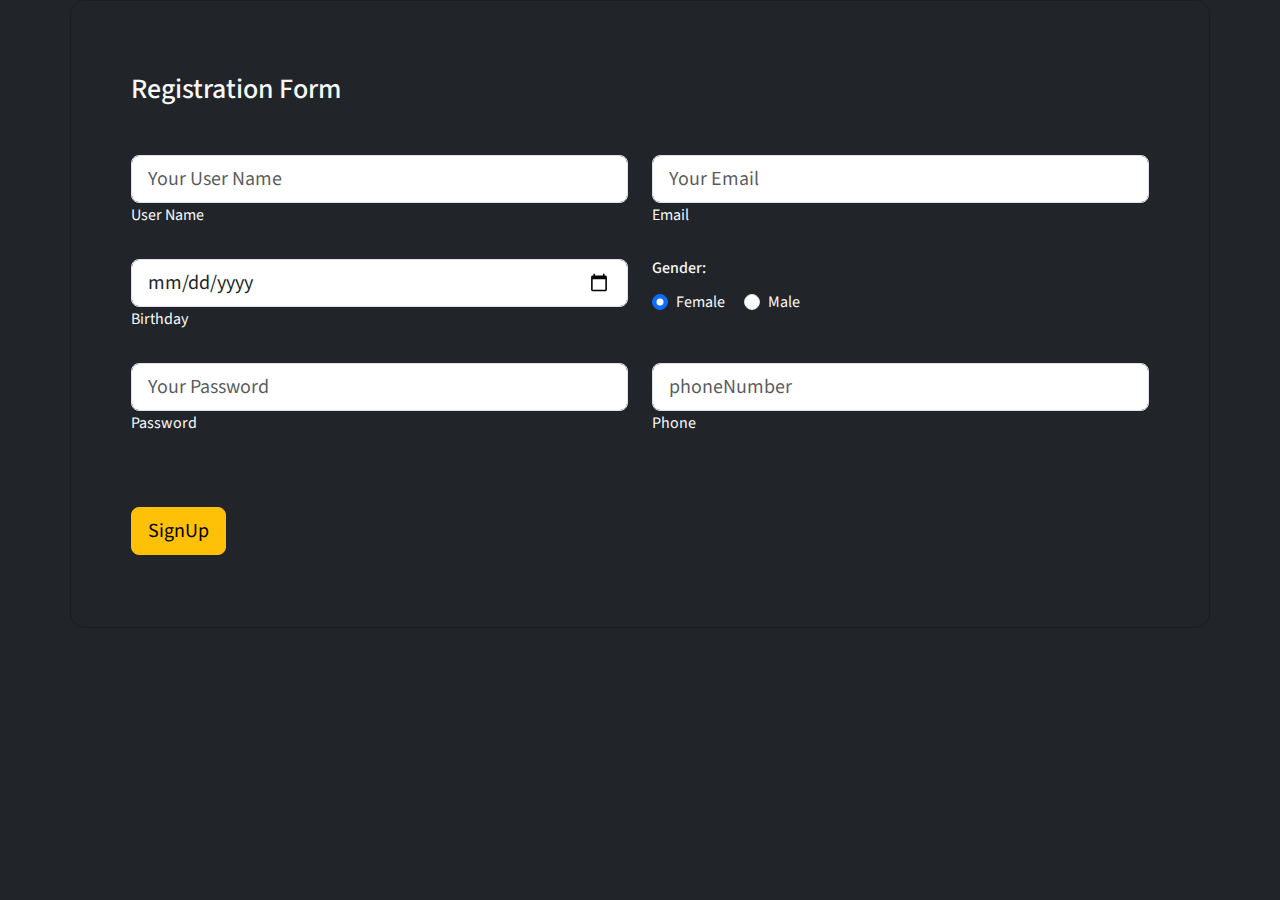
<file: html/register.html>
<!DOCTYPE html>
<html lang="en">
<head>
    <meta charset="UTF-8">
    <title>Palestinian Restaurant</title>
    <link rel="stylesheet" href="../css/style.css">
    <link rel="website icon " href="../images/resturant%20logo.PNG" type="png">
    <link rel="preconnect" href="https://fonts.googleapis.com" />
    <link rel="preconnect" href="https://fonts.gstatic.com" crossorigin />
    <link rel="stylesheet" href="../css/bootstrap.min.css">
    <link rel="stylesheet" href="../webfonts/all.min.css">
    <link rel="stylesheet" href="../css/bootstrap.min.css.map" />

    <link rel="stylesheet" href="../css/all.min.css">
    <link href="https://cdn.jsdelivr.net/npm/bootstrap@5.3.3/dist/css/bootstrap.min.css" rel="stylesheet" integrity="sha384-QWTKZyjpPEjISv5WaRU9OFeRpok6YctnYmDr5pNlyT2bRjXh0JMhjY6hW+ALEwIH" crossorigin="anonymous">

    <link href="https://fonts.googleapis.com/css2?family=Roboto:ital,wght@0,100;0,300;0,400;0,500;0,700;0,900;1,100;1,300;1,400;1,500;1,700;1,900&family=Unbounded:wght@200..900&display=swap" rel="stylesheet">

</head>
<body class="bg-dark" >
<div class="card  card-registration container bg-dark " style="border-radius: 15px;">
    <div class="card-body p-4 p-md-5">
        <h3 class="mb-4 pb-2 pb-md-0 mb-md-5 text-light">Registration Form</h3>
        <form action="../php/register.php" method="post">

            <div class="row">
                <div class="col-md-6 mb-4">

                    <div data-mdb-input-init="" class="form-outline" data-mdb-input-initialized="true">
                        <input name="userName" type="text" id="firstName" placeholder="Your User Name"  class="form-control form-control-lg" fdprocessedid="mx9x7n">
                        <label class="form-label text-light" for="firstName" style="margin-left: 0px;">User Name</label>
                        <div class="form-notch"><div class="form-notch-leading" style="width: 9px;"></div><div class="form-notch-middle" style="width: 70.4px;"></div><div class="form-notch-trailing"></div></div></div>

                </div>
                <div class="col-md-6 mb-4">

                    <div data-mdb-input-init="" class="form-outline" data-mdb-input-initialized="true">
                        <input name="email" type="email" id="lastName" placeholder="Your Email" class="form-control form-control-lg" fdprocessedid="dga2u">
                        <label class="form-label text-light" for="lastName" style="margin-left: 0px;">Email</label>
                        <div class="form-notch"><div class="form-notch-leading" style="width: 9px;"></div><div class="form-notch-middle" style="width: 69.6px;"></div><div class="form-notch-trailing"></div></div></div>

                </div>
            </div>

            <div class="row">
                <div class="col-md-6 mb-4 d-flex align-items-center">

                    <div data-mdb-input-init="" class="form-outline datepicker w-100" data-mdb-input-initialized="true">
                        <input name="Bdate" type="date" class="form-control form-control-lg" id="birthdayDate" fdprocessedid="t5ttve">
                        <label for="birthdayDate" class="form-label text-light" style="margin-left: 0px;">Birthday</label>
                        <div class="form-notch"><div class="form-notch-leading" style="width: 9px;"></div><div class="form-notch-middle" style="width: 55.2px;"></div><div class="form-notch-trailing"></div></div></div>

                </div>
                <div class="col-md-6 mb-4">

                    <h6 class="mb-2 pb-1 text-light">Gender: </h6>

                    <div class="form-check form-check-inline">
                        <input class="form-check-input" type="radio" name="inlineRadioOptions" id="femaleGender" value="option1" checked="">
                        <label class="form-check-label text-light" for="femaleGender">Female</label>
                    </div>

                    <div class="form-check form-check-inline">
                        <input class="form-check-input" type="radio" name="inlineRadioOptions" id="maleGender" value="option2">
                        <label class="form-check-label text-light" for="maleGender">Male</label>
                    </div>



                </div>
            </div>

            <div class="row">
                <div class="col-md-6 mb-4 pb-2">

                    <div data-mdb-input-init="" class="form-outline" data-mdb-input-initialized="true">
                        <input name="password" type="password" id="emailAddress" placeholder="Your Password" class="form-control form-control-lg" fdprocessedid="7jrb0j">
                        <label class="form-label text-light" for="emailAddress" style="margin-left: 0px;">Password</label>
                        <div class="form-notch"><div class="form-notch-leading" style="width: 9px;"></div><div class="form-notch-middle" style="width: 40px;"></div><div class="form-notch-trailing"></div></div></div>

                </div>
                <div class="col-md-6 mb-4 pb-2">

                    <div data-mdb-input-init="" class="form-outline" data-mdb-input-initialized="true">
                        <input name="phone" type="tel" id="phoneNumber" placeholder="phoneNumber" class="form-control form-control-lg" fdprocessedid="6mzjdf">
                        <label class="form-label text-light" for="phoneNumber" style="margin-left: 0px;">Phone</label>
                        <div class="form-notch"><div class="form-notch-leading" style="width: 9px;"></div><div class="form-notch-middle" style="width: 92.8px;"></div><div class="form-notch-trailing"></div></div></div>

                </div>
            </div>


            <div class="mt-4 pt-2">
                <input data-mdb-ripple-init="" class="btn btn-warning btn-lg" type="submit" value="SignUp" fdprocessedid="5r9o6g">
            </div>

        </form>
    </div>
</div>
</body>
</html>
</file>
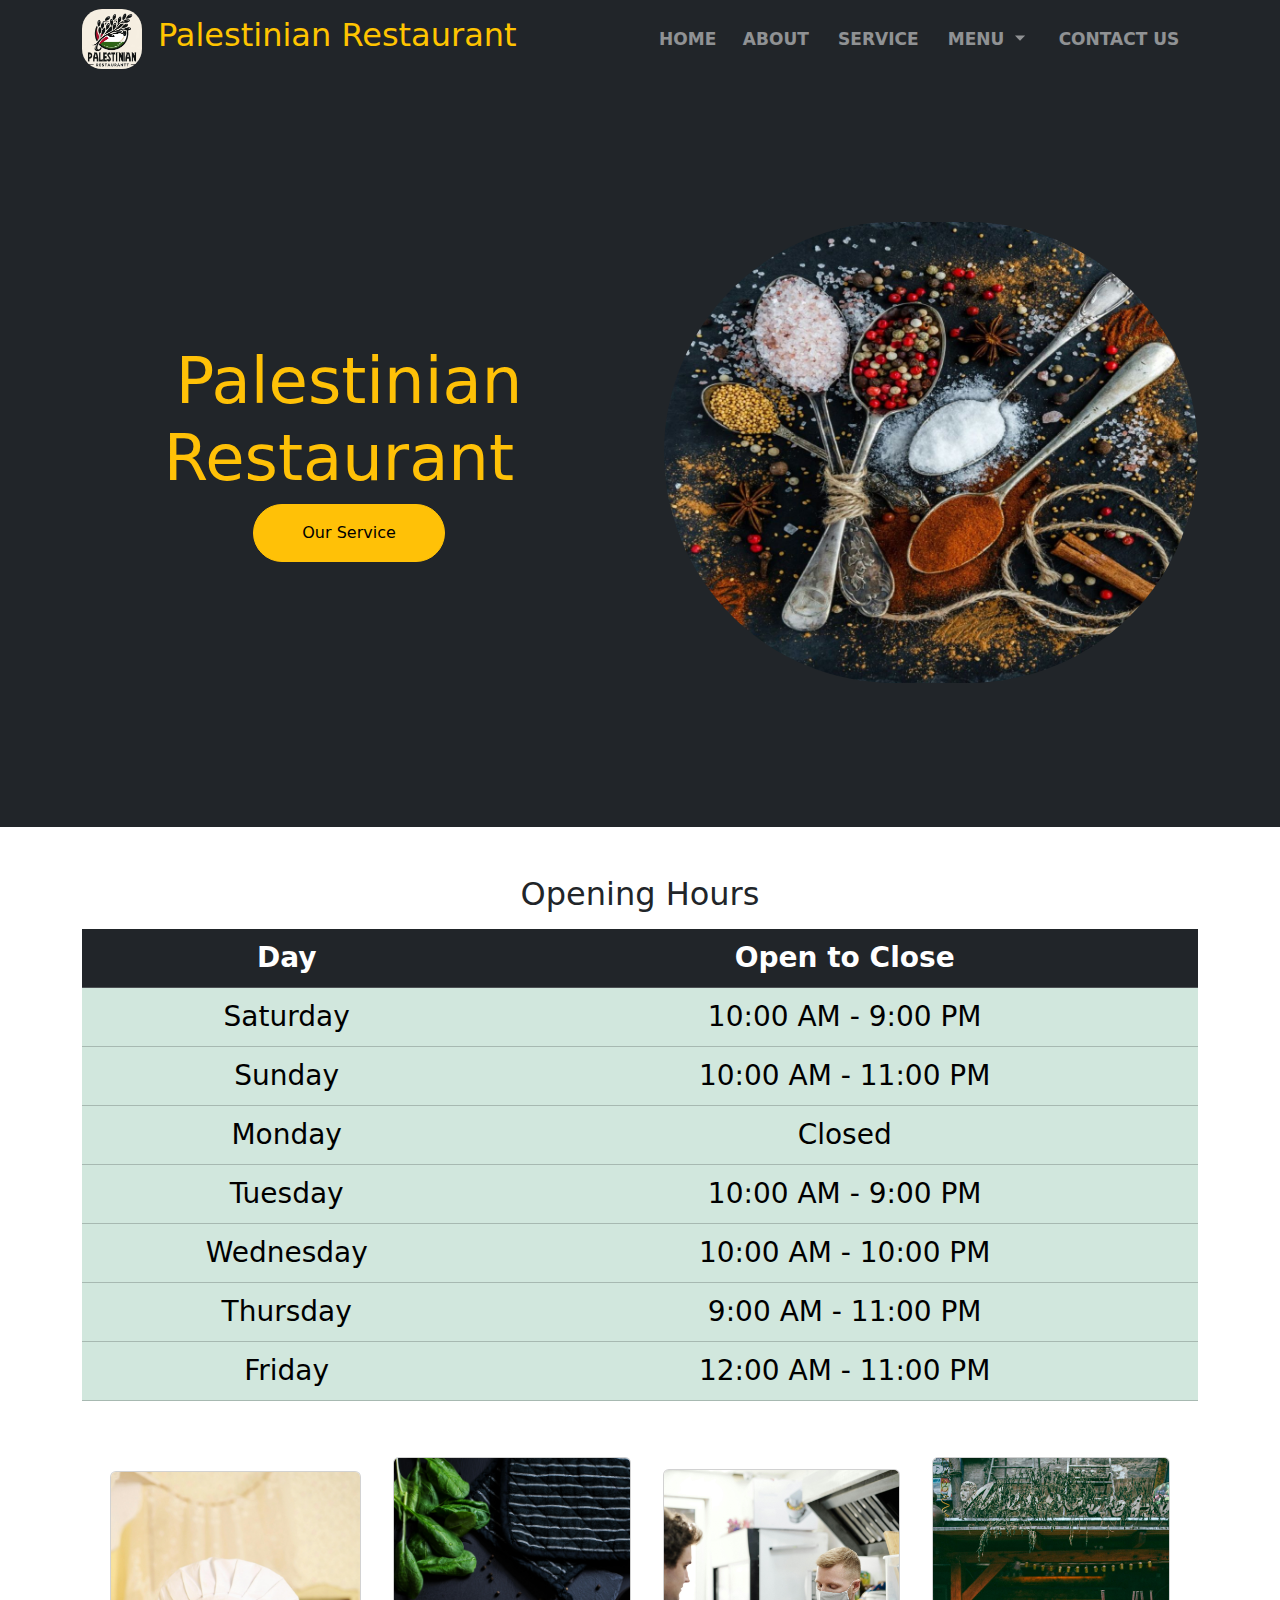
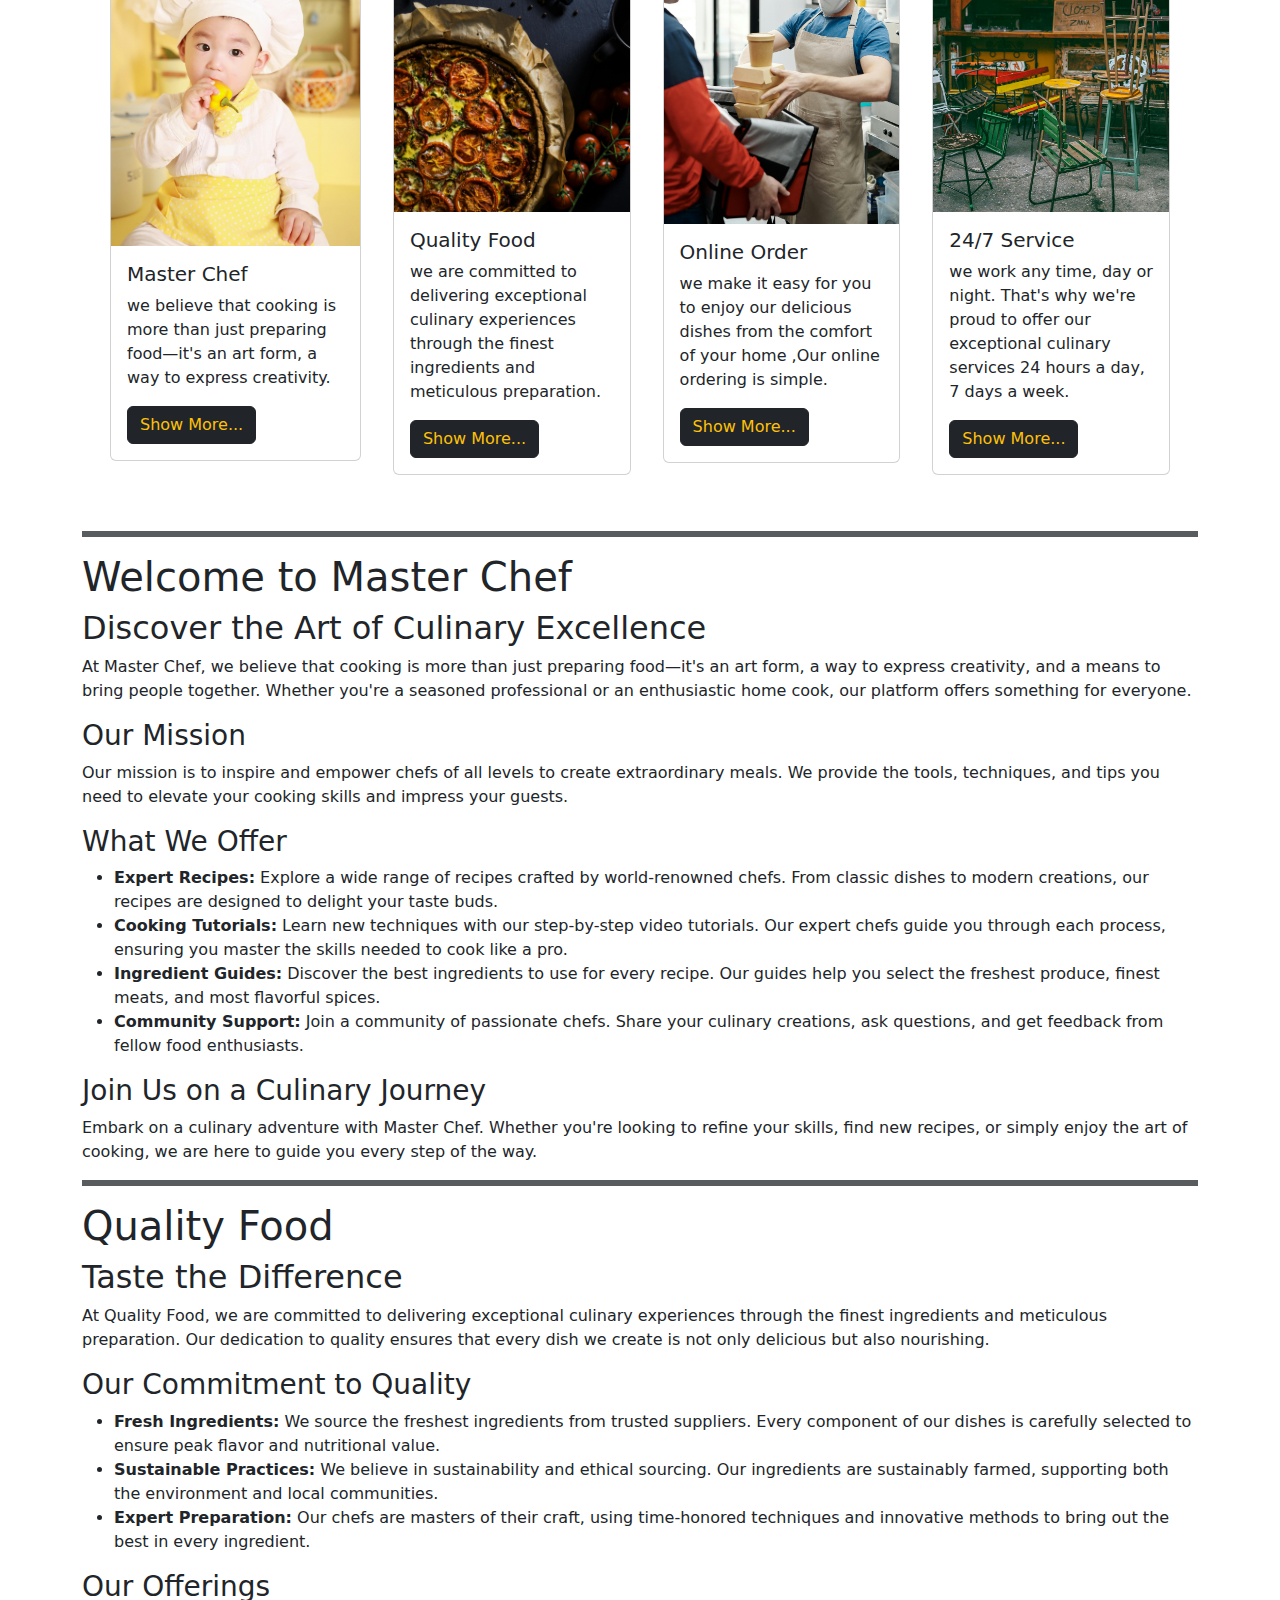
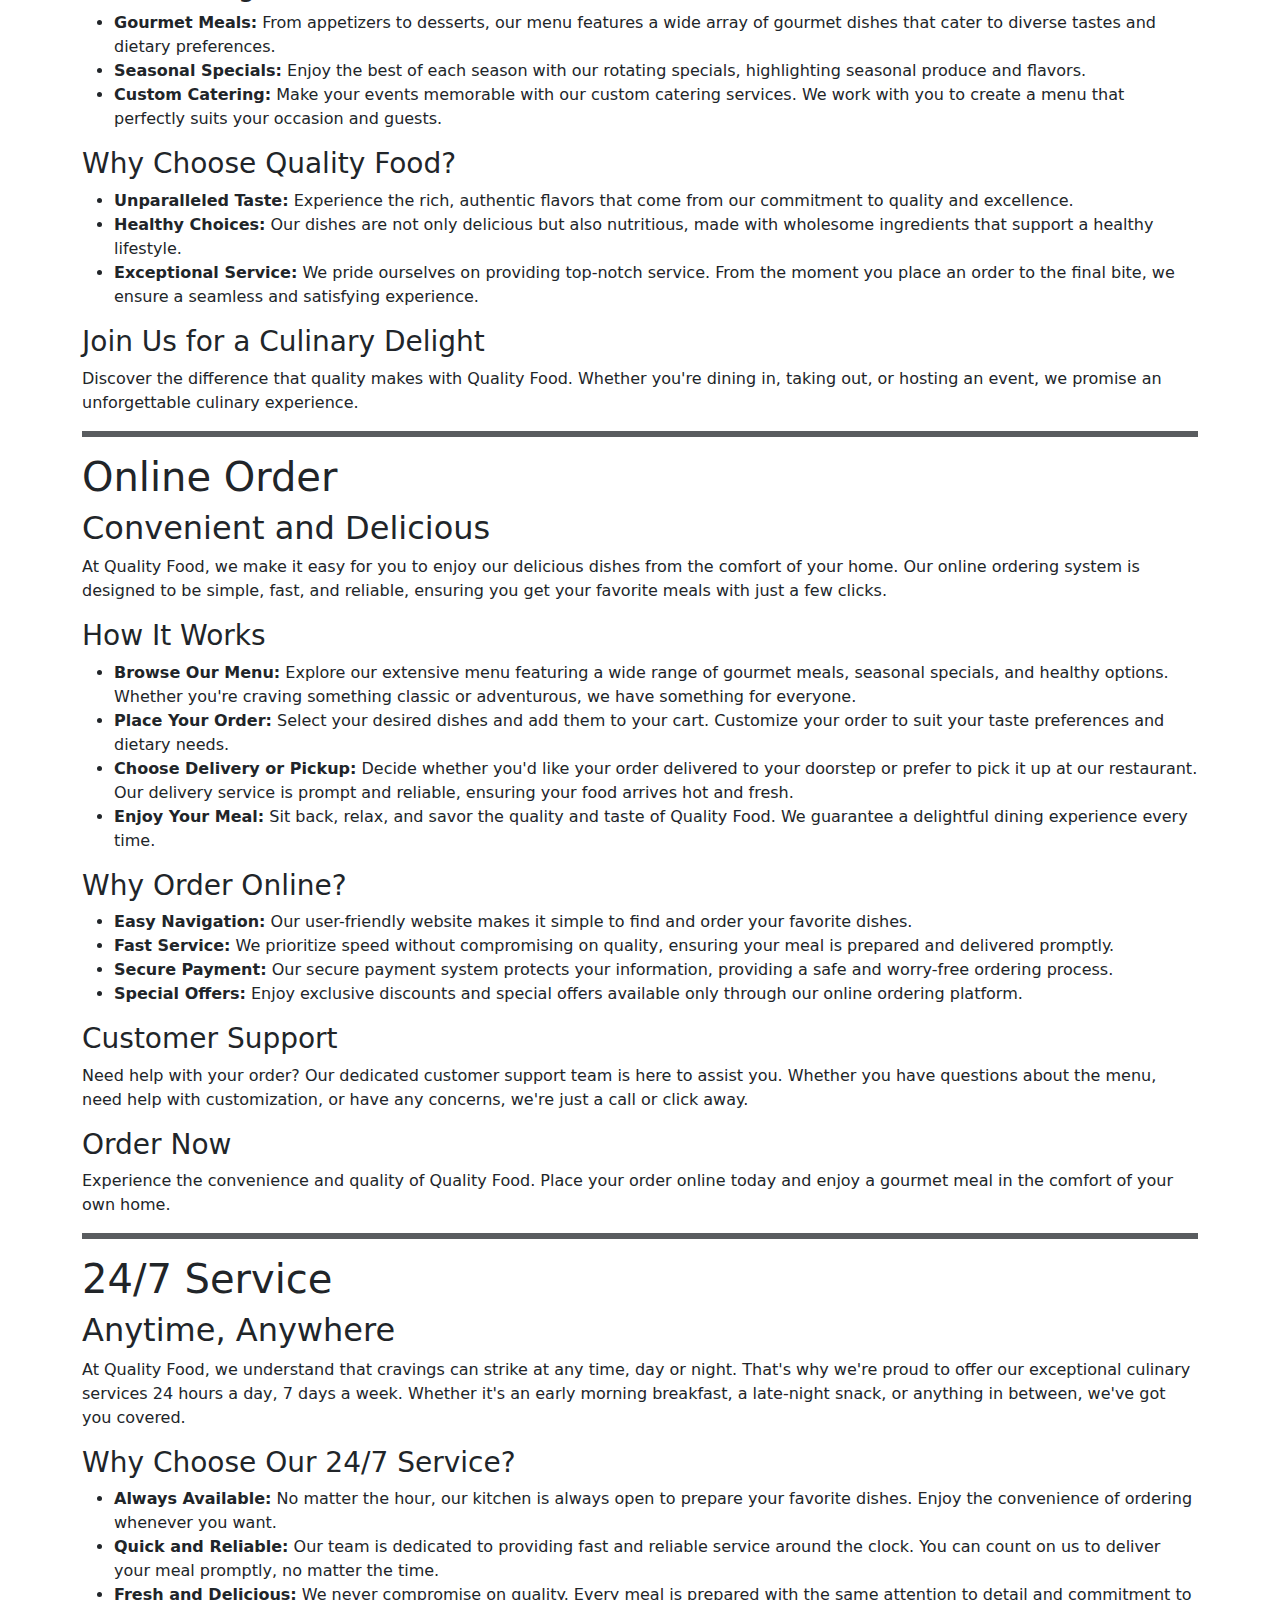
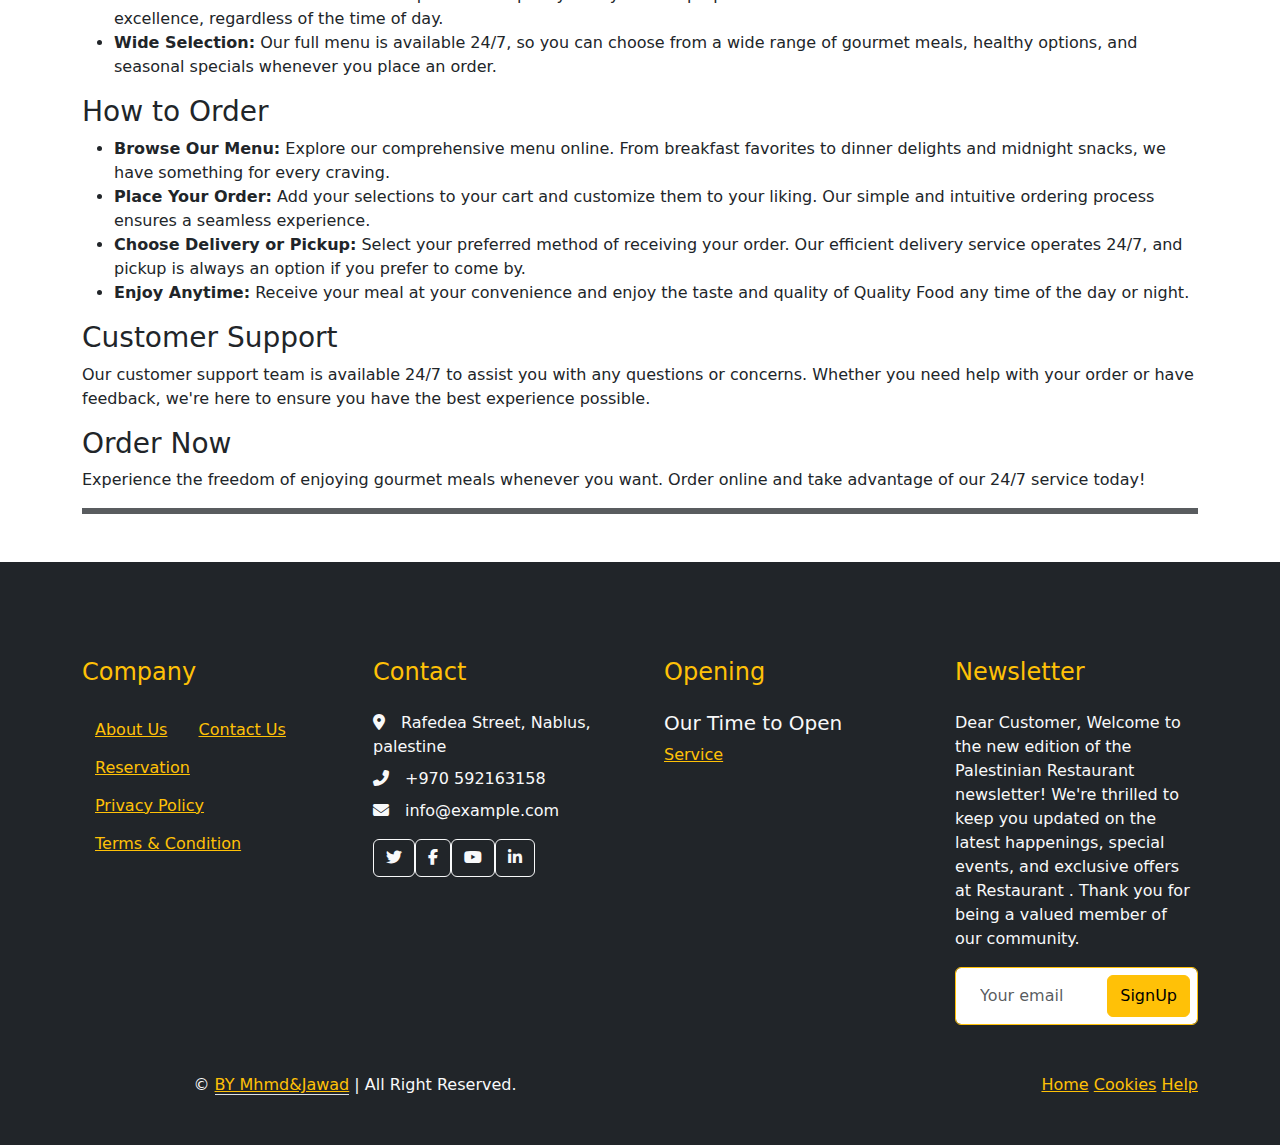
<file: html/service.html>
<!DOCTYPE html>
<html lang="en">
<head>
    <meta charset="UTF-8">
    <title>Service</title>

    <link rel="stylesheet" href="../css/service.css">
    <link rel="website icon " href="../images/resturant%20logo.PNG" type="png">
    <link rel="preconnect" href="https://fonts.googleapis.com" />
    <link rel="preconnect" href="https://fonts.gstatic.com" crossorigin />
    <link rel="stylesheet" href="../css/bootstrap.min.css">
    <link rel="stylesheet" href="../webfonts/all.min.css">
    <link rel="stylesheet" href="../webfonts/all.css">
    <link rel="stylesheet" href="../js/all.min.js">
    <link rel="stylesheet" href="../js/bootstrap.bundle.min.js">
    <link rel="stylesheet" href="../css/bootstrap.min.css.map" />
    <link href="https://cdn.jsdelivr.net/npm/bootstrap@5.3.3/dist/css/bootstrap.min.css" rel="stylesheet" integrity="sha384-QWTKZyjpPEjISv5WaRU9OFeRpok6YctnYmDr5pNlyT2bRjXh0JMhjY6hW+ALEwIH" crossorigin="anonymous">
    <link href="https://fonts.googleapis.com/css2?family=Roboto:ital,wght@0,100;0,300;0,400;0,500;0,700;0,900;1,100;1,300;1,400;1,500;1,700;1,900&family=Unbounded:wght@200..900&display=swap" rel="stylesheet">


</head>
<body>
<!--start the navBaar-->
<nav class="navbar navbar-expand-lg bg-dark position-sticky  p-0">
    <div class="container">
        <img class="icon-img" src="../images/resturant%20logo.PNG" alt="">


        <h2 class="navbar-brand p-3 logo fs-2 text " style="color:  #ffc400"  href="#">Palestinian Restaurant</h2>
        <button class="navbar-toggler" type="button" data-bs-toggle="collapse" data-bs-target="#navbarSupportedContent" aria-controls="navbarSupportedContent" aria-expanded="false" aria-label="Toggle navigation">
            <i class="fa-solid fa-bars"></i>
        </button>
        <div class="collapse navbar-collapse  " id="navbarSupportedContent">
            <ul class="navbar-nav ms-auto mb-2 mb-lg-0  ">
                <li class="nav-item">
                    <a class="nav-link  " aria-current="page" href="../html/index.html">HOME</a>
                </li>
                <li class="nav-item">
                    <a class="nav-link" href="about.html">ABOUT</a>
                </li>
                <li class="nav-item">
                    <a class="nav-link" href="../html/service.html">SERVICE</a>
                </li>
                <li class="nav-item dropdown">
                    <a class="nav-link dropdown-toggle" href="#" role="button" data-bs-toggle="dropdown" aria-expanded="false">
                        MENU
                    </a>
                    <ul class="dropdown-menu">
                        <li><a class="dropdown-item" href="../html/menu.html">Menu</a></li>
                        <li><a class="dropdown-item" href="#">Breakfast   </a></li>
                        <li><a class="dropdown-item" href="#">Lunch</a></li>
                        <li><a class="dropdown-item" href="#">Dinner</a></li>
                    </ul>
                </li>

                <li class="nav-item">
                    <a class="nav-link" href="../html/contact.html">CONTACT US</a>
                </li>

            </ul>
        </div>
    </div>
</nav>
<!--end of the navBar-->

<!--intro-->
<div class=" container-xll py-5 bg-dark hero-header mb-5 ">
    <div class="container my-5 py-5">
        <div class="row align-items-center g-5">
            <div class="col-lg-6 text-center text lg-start ">
                <h1 class="display-3 text-warning animated sliderInLeft "> Palestinian  Restaurant <i class="fa-regular fa-user-chef"></i>
                </h1>
               <a href="#initial"> <button  type="button" class="btn  btn-warning py-sm-3 px-sm-5 slideInLeft  rounded-pill book-btn ">Our Service</button> </a>
            </div>
            <div class="col-lg-6 text-center text-lg-end overflow-hidden">
                <img src="../images/servicehead.jpg" class="img-fluid rounded-pill fs-2 text" alt="">
            </div>
        </div>
    </div>
</div>
<!--end intro-->

<!-- start the open hours -->
<div class="container text-center fs-3 text">
<h2 class=" fs-2 text">Opening Hours</h2>
    <table class="table text-center bg-dark text-white open-table mt-3 ">
        <thead >
        <tr class="table-dark" >
            <th scope="col" >Day</th>
            <th scope="col"> Open to Close</th>
        </tr>
        </thead>
        <tbody>
        <tr class="table-success">
            <td>Saturday</td>
            <td>10:00 AM - 9:00 PM</td>
        </tr>
        <tr  class="table-success">
            <td>Sunday</td>
            <td>10:00 AM - 11:00 PM</td>
        </tr>
        <tr  class="table-success">
            <td >Monday</td>
            <td>Closed</td>
        </tr>
        <tr  class="table-success">
            <td >Tuesday</td>
            <td>10:00 AM - 9:00 PM</td>
        </tr>
        <tr  class="table-success">
            <td >Wednesday</td>
            <td>10:00 AM - 10:00 PM</td>
        </tr>
        <tr  class="table-success">
            <td >Thursday</td>
            <td>9:00 AM - 11:00 PM</td>
        </tr>
        <tr  class="table-success">
            <td >Friday</td>
            <td>12:00 AM - 11:00 PM</td>
        </tr>
        </tbody>
    </table>
</div>
<!--end the open hours -->

<!--start the initial service-->
<div id="initial">
<div class="container d-flex align-items-center p-4">
    <div class="card m-3" style="width: 19rem; ">
        <img src="../images/chef.jpg" class="card-img-top" alt="the chef">
        <div class="card-body">
            <h5 class="card-title">Master Chef</h5>
            <p class="card-text">we believe that cooking is more than just preparing food—it's an art form, a way to express creativity.</p>
            <a href="#masterchef" class="btn btn-dark text-warning">Show More...</a>
        </div>
    </div>

    <div class="card m-3" style="width: 18rem;">
        <img src="../images/Quality%20Food.jpg" class="card-img-top" alt="Quality Food
">
        <div class="card-body">
            <h5 class="card-title">Quality Food</h5>
            <p class="card-text">we are committed to delivering exceptional culinary experiences through the finest ingredients and meticulous preparation.</p>
            <a href="#food" class="btn btn-dark text-warning">Show More...</a>
        </div>
    </div>

    <div class="card m-3" style="width: 18rem;">
        <img src="../images/online.jpg" class="card-img-top" alt="onlineOrde">
        <div class="card-body">
            <h5 class="card-title">Online Order</h5>
            <p class="card-text"> we make it easy for you to enjoy our delicious dishes from the comfort of your home ,Our online ordering is simple. </p>
            <a href="#online" class="btn btn-dark text-warning">Show More...</a>
        </div>
    </div>

    <div class="card m-3" style="width: 18rem;">
        <img src="../images/servise24.jpg" class="card-img-top" alt="24/7">
        <div class="card-body">
            <h5 class="card-title">24/7 Service</h5>
            <p class="card-text">we work any time, day or night. That's why we're proud to offer our exceptional culinary services 24 hours a day, 7 days a week.</p>
            <a href="#247service" class="btn btn-dark text-warning">Show More...</a>
        </div>
    </div>

</div>
</div>
<!--end the initial service-->

<!--show more info-->
<div class="container  ">
    <hr class="border border-dark border-3 opacity-75">

    <div id="masterchef">
        <h1>Welcome to Master Chef</h1>
        <h2>Discover the Art of Culinary Excellence</h2>
        <p>At Master Chef, we believe that cooking is more than just preparing food—it's an art form, a way to express creativity, and a means to bring people together. Whether you're a seasoned professional or an enthusiastic home cook, our platform offers something for everyone.</p>

        <h3>Our Mission</h3>
        <p>Our mission is to inspire and empower chefs of all levels to create extraordinary meals. We provide the tools, techniques, and tips you need to elevate your cooking skills and impress your guests.</p>

        <h3>What We Offer</h3>
        <ul>
            <li><strong>Expert Recipes:</strong> Explore a wide range of recipes crafted by world-renowned chefs. From classic dishes to modern creations, our recipes are designed to delight your taste buds.</li>
            <li><strong>Cooking Tutorials:</strong> Learn new techniques with our step-by-step video tutorials. Our expert chefs guide you through each process, ensuring you master the skills needed to cook like a pro.</li>
            <li><strong>Ingredient Guides:</strong> Discover the best ingredients to use for every recipe. Our guides help you select the freshest produce, finest meats, and most flavorful spices.</li>
            <li><strong>Community Support:</strong> Join a community of passionate chefs. Share your culinary creations, ask questions, and get feedback from fellow food enthusiasts.</li>
        </ul>

        <h3>Join Us on a Culinary Journey</h3>
        <p>Embark on a culinary adventure with Master Chef. Whether you're looking to refine your skills, find new recipes, or simply enjoy the art of cooking, we are here to guide you every step of the way.</p>
    </div>
    <hr class="border border-dark border-3 opacity-75">

    <div id="food">
        <h1>Quality Food</h1>
        <h2>Taste the Difference</h2>
        <p>At Quality Food, we are committed to delivering exceptional culinary experiences through the finest ingredients and meticulous preparation. Our dedication to quality ensures that every dish we create is not only delicious but also nourishing.</p>

        <h3>Our Commitment to Quality</h3>
        <ul>
            <li><strong>Fresh Ingredients:</strong> We source the freshest ingredients from trusted suppliers. Every component of our dishes is carefully selected to ensure peak flavor and nutritional value.</li>
            <li><strong>Sustainable Practices:</strong> We believe in sustainability and ethical sourcing. Our ingredients are sustainably farmed, supporting both the environment and local communities.</li>
            <li><strong>Expert Preparation:</strong> Our chefs are masters of their craft, using time-honored techniques and innovative methods to bring out the best in every ingredient.</li>
        </ul>

        <h3>Our Offerings</h3>
        <ul>
            <li><strong>Gourmet Meals:</strong> From appetizers to desserts, our menu features a wide array of gourmet dishes that cater to diverse tastes and dietary preferences.</li>
            <li><strong>Seasonal Specials:</strong> Enjoy the best of each season with our rotating specials, highlighting seasonal produce and flavors.</li>
            <li><strong>Custom Catering:</strong> Make your events memorable with our custom catering services. We work with you to create a menu that perfectly suits your occasion and guests.</li>
        </ul>

        <h3>Why Choose Quality Food?</h3>
        <ul>
            <li><strong>Unparalleled Taste:</strong> Experience the rich, authentic flavors that come from our commitment to quality and excellence.</li>
            <li><strong>Healthy Choices:</strong> Our dishes are not only delicious but also nutritious, made with wholesome ingredients that support a healthy lifestyle.</li>
            <li><strong>Exceptional Service:</strong> We pride ourselves on providing top-notch service. From the moment you place an order to the final bite, we ensure a seamless and satisfying experience.</li>
        </ul>

        <h3>Join Us for a Culinary Delight</h3>
        <p>Discover the difference that quality makes with Quality Food. Whether you're dining in, taking out, or hosting an event, we promise an unforgettable culinary experience.</p>
    </div>
    <hr class="border border-dark border-3 opacity-75">

    <div id="online">
        <h1>Online Order</h1>
        <h2>Convenient and Delicious</h2>
        <p>At Quality Food, we make it easy for you to enjoy our delicious dishes from the comfort of your home. Our online ordering system is designed to be simple, fast, and reliable, ensuring you get your favorite meals with just a few clicks.</p>

        <h3>How It Works</h3>
        <ul>
            <li><strong>Browse Our Menu:</strong> Explore our extensive menu featuring a wide range of gourmet meals, seasonal specials, and healthy options. Whether you're craving something classic or adventurous, we have something for everyone.</li>
            <li><strong>Place Your Order:</strong> Select your desired dishes and add them to your cart. Customize your order to suit your taste preferences and dietary needs.</li>
            <li><strong>Choose Delivery or Pickup:</strong> Decide whether you'd like your order delivered to your doorstep or prefer to pick it up at our restaurant. Our delivery service is prompt and reliable, ensuring your food arrives hot and fresh.</li>
            <li><strong>Enjoy Your Meal:</strong> Sit back, relax, and savor the quality and taste of Quality Food. We guarantee a delightful dining experience every time.</li>
        </ul>

        <h3>Why Order Online?</h3>
        <ul>
            <li><strong>Easy Navigation:</strong> Our user-friendly website makes it simple to find and order your favorite dishes.</li>
            <li><strong>Fast Service:</strong> We prioritize speed without compromising on quality, ensuring your meal is prepared and delivered promptly.</li>
            <li><strong>Secure Payment:</strong> Our secure payment system protects your information, providing a safe and worry-free ordering process.</li>
            <li><strong>Special Offers:</strong> Enjoy exclusive discounts and special offers available only through our online ordering platform.</li>
        </ul>

        <h3>Customer Support</h3>
        <p>Need help with your order? Our dedicated customer support team is here to assist you. Whether you have questions about the menu, need help with customization, or have any concerns, we're just a call or click away.</p>

        <h3>Order Now</h3>
        <p>Experience the convenience and quality of Quality Food. Place your order online today and enjoy a gourmet meal in the comfort of your own home.</p>
    </div>
    <hr class="border border-dark border-3 opacity-75">

    <div id="247service">
        <h1>24/7 Service</h1>
        <h2>Anytime, Anywhere</h2>
        <p>At Quality Food, we understand that cravings can strike at any time, day or night. That's why we're proud to offer our exceptional culinary services 24 hours a day, 7 days a week. Whether it's an early morning breakfast, a late-night snack, or anything in between, we've got you covered.</p>

        <h3>Why Choose Our 24/7 Service?</h3>
        <ul>
            <li><strong>Always Available:</strong> No matter the hour, our kitchen is always open to prepare your favorite dishes. Enjoy the convenience of ordering whenever you want.</li>
            <li><strong>Quick and Reliable:</strong> Our team is dedicated to providing fast and reliable service around the clock. You can count on us to deliver your meal promptly, no matter the time.</li>
            <li><strong>Fresh and Delicious:</strong> We never compromise on quality. Every meal is prepared with the same attention to detail and commitment to excellence, regardless of the time of day.</li>
            <li><strong>Wide Selection:</strong> Our full menu is available 24/7, so you can choose from a wide range of gourmet meals, healthy options, and seasonal specials whenever you place an order.</li>
        </ul>

        <h3>How to Order</h3>
        <ul>
            <li><strong>Browse Our Menu:</strong> Explore our comprehensive menu online. From breakfast favorites to dinner delights and midnight snacks, we have something for every craving.</li>
            <li><strong>Place Your Order:</strong> Add your selections to your cart and customize them to your liking. Our simple and intuitive ordering process ensures a seamless experience.</li>
            <li><strong>Choose Delivery or Pickup:</strong> Select your preferred method of receiving your order. Our efficient delivery service operates 24/7, and pickup is always an option if you prefer to come by.</li>
            <li><strong>Enjoy Anytime:</strong> Receive your meal at your convenience and enjoy the taste and quality of Quality Food any time of the day or night.</li>
        </ul>

        <h3>Customer Support</h3>
        <p>Our customer support team is available 24/7 to assist you with any questions or concerns. Whether you need help with your order or have feedback, we're here to ensure you have the best experience possible.</p>

        <h3>Order Now</h3>
        <p>Experience the freedom of enjoying gourmet meals whenever you want. Order online and take advantage of our 24/7 service today!</p>
    </div>
    <hr class="border border-dark border-3 opacity-75">
</div>
<!--end show more info-->

<!-- start footer-->
<div class="container-fluid bg-dark text-light footer pt-5 mt-5 wow fadeIn" data-wow-delay="0.1s">
    <div class="container py-5">
        <div class="row g-5">
            <div class="col-lg-3 col-md-6">
                <h4 class="section-title ff-secondary text-start text-warning fw-normal mb-4">Company</h4>
                <a class="btn btn-link text-warning" href="about.html">About Us</a>
                <a class="btn btn-link text-warning" href="contact.html">Contact Us</a>
                <a class="btn btn-link text-warning" href="menu.html">Reservation</a>
                <a class="btn btn-link text-warning" href="">Privacy Policy</a>
                <a class="btn btn-link text-warning" href="">Terms & Condition</a>
            </div>
            <div class="col-lg-3 col-md-6">
                <h4 class="section-title ff-secondary text-start text-warning fw-normal mb-4">Contact</h4>
                <p class="mb-2"><i class="fa fa-map-marker-alt me-3"></i>Rafedea Street, Nablus, palestine</p>
                <p class="mb-2"><i class="fa fa-phone-alt me-3"></i>+970 592163158</p>
                <p class="mb-2"><i class="fa fa-envelope me-3"></i>info@example.com</p>
                <div class="d-flex pt-2">
                    <a class="btn btn-outline-light btn-social" target="_blank" href="http://twitter.com"><i class="fab fa-twitter"></i></a>
                    <a class="btn btn-outline-light btn-social" target="_blank" href="http://facebook.com"><i class="fab fa-facebook-f"></i></a>
                    <a class="btn btn-outline-light btn-social" target="_blank" href="http://youtube.com"><i class="fab fa-youtube"></i></a>
                    <a class="btn btn-outline-light btn-social" target="_blank" href="http://linkedin.com"><i class="fab fa-linkedin-in"></i></a>
                </div>
            </div>
            <div class="col-lg-3 col-md-6">
                <h4 class="section-title ff-secondary text-start text-warning fw-normal mb-4">Opening</h4>
                <h5 class="text-light fw-normal">Our Time to Open</h5>
                <a href="../html/service.html" class="text-warning">Service</a>
            </div>
            <div class="col-lg-3 col-md-6">
                <h4 class="section-title ff-secondary text-start text-warning fw-normal mb-4">Newsletter</h4>
                <p>Dear Customer,
                    Welcome to the new edition of the Palestinian Restaurant newsletter! We're thrilled to keep you updated on the latest happenings, special events, and exclusive offers at Restaurant . Thank you for being a valued member of our community.</p>
                <div class="position-relative mx-auto" style="max-width: 400px;">
                    <input class="form-control border-warning w-100 py-3 ps-4 pe-5" type="text" placeholder="Your email">
                    <a href="register.html"><button type="button" class="btn btn-warning py-2 position-absolute top-0 end-0 mt-2 me-2" >SignUp</button></a>
                </div>
            </div>
        </div>
    </div>
    <div class="container">
        <div class="copyright">
            <div class="row">
                <div class="col-md-6 text-center mb-5 ">
                    &copy; <a class="border-bottom text-warning" href="#">BY Mhmd&Jawad</a> | All Right Reserved.
                </div>
                <div class="col-md-6 text-center text-md-end">
                    <div class="footer-menu">
                        <a class="text-warning" href="">Home</a>
                        <a class="text-warning" href="">Cookies</a>
                        <a class="text-warning" href="">Help</a>
                    </div>
                </div>
            </div>
        </div>
    </div>
</div>
<!--end footer-->

<script src="https://cdn.jsdelivr.net/npm/bootstrap@5.3.3/dist/js/bootstrap.bundle.min.js" integrity="sha384-YvpcrYf0tY3lHB60NNkmXc5s9fDVZLESaAA55NDzOxhy9GkcIdslK1eN7N6jIeHz" crossorigin="anonymous"></script>

</body>
</html>
</file>
<file: css/style.css>
@import url("https://fonts.googleapis.com/css?family=Bree+Serif|Poppins|Source+Sans+Pro|Montserrat:400,900&display=swap");
body{
    font-family: "Roboto", sans-serif;

}
.icon-img{
    border-radius: 20px;
    width: 60px;
    height: 60px;
}
::selection {
    color: white;
  background: #ffc400;
}
.navbar-toggler{
    color: white;
    border-color: white;
    font-size: 25px;
}
.first-link:active{
    color: #ffc400;
}
.navbar-nav .nav-item .nav-link {
    color: white;
    font-size: 20px;
    font-weight: bold;
}
.navbar-nav .nav-item .nav-link:hover{
    color:#ffc400;
}

.navbar-nav .nav-item .nav-link:not(:hover){
    transform: scale(.85);
    opacity: .5;
}
.navbar-nav .nav-item .nav-link:hover{
    border-bottom: solid;
    transition: 1s;
}


.fetures_mid{
    gap: 6%;
    position: relative;
    left: 3%;

}
.fetures_mid div {
    transition: background-color 0.3s ease;
    background-color: #F1F8FF;
    width: 18%;
    border:#f1ffff groove 1px ;
    border-radius: 5%;
}

.fetures_mid div:hover{
    background-color: #ffc400;
    border-radius: 10%;
}


.img_text{
    display: flex;
    margin-left: 6%;
}
.images{
    display: flex;
    flex-direction: column;
    gap: 3rem;
}

.images img{
    border-radius: 40%;
}
.about_txt{
    margin-left: 10% ;
    margin-top: 2%;
}

.populer_items{
    margin-left: 20%;
}



* {
    /* margin: 0;
    padding: 0; */
    box-sizing: border-box;
    font-family: "Source Sans Pro", "Poppins", sans-serif;
}
body {
    /* background: #333; */
}

.container {
    max-width: 1200px;
    margin: 0 auto;
    padding: 1.5em;
}

.menu {
    font-family: sans-serif;
    font-size: 14px;
}

.menu-group-heading {
    margin: 0;
    padding-bottom: 1em;
    border-bottom: 2px solid #ccc;
}

.menu-group {
    display: grid;
    grid-template-columns: 1fr;
    gap: 1.5em;
    padding: 1.5em 0;
}

.menu-item {
    display: flex;
}

.menu-item-img {
    width: 80px;
    height: 80px;
    flex-shrink: 0;
    object-fit: cover;
    margin-right: 1.5em;
}

.menu-item-text {
    flex-grow: 1;
}

.menu-item-heading {
    display: flex;
    justify-content: space-between;
    margin: 0;
}

.menu-item-name {
    margin-right: 1.5em;
}

.menu-item-desc {
    line-height: 1.6;
}

@media screen and (min-width: 992px) {
    .menu {
        font-size: 16px;
    }

    .menu-group {
        grid-template-columns: repeat(2, 1fr);
    }

    .menu-item-img {
        width: 125px;
        height: 125px;
    }
}

.myMenu{
;
}

#BookForm{
    width: 40%;
    text-align: center;
    position: relative;
    left: 30%;
    background-color: rgb(102, 101, 101);;
}


.ff-secondary{
    font-family: 'Pacifico',cursive;
}

.fw-medium{
    font-weight: 600;
}

.fw-semi-bold{
    font-weight: 700;
}

<!-- -->

.back-to-top {
    position: fixed;
    display: none;
    right: 45px;
    bottom: 45px;
    z-index: 99;
}





/*** Youtube Video ***/
.video {
    position: relative;
    height: 100%;
    min-height: 500px;
    background-image:url(../images/reservation.jpg);
    background-position: center center;
    background-repeat: no-repeat;
    background-size: cover;
}









@keyframes pulse-border {
    0% {
        transform: translateX(-50%) translateY(-50%) translateZ(0) scale(1);
        opacity: 1;
    }

    100% {
        transform: translateX(-50%) translateY(-50%) translateZ(0) scale(1.5);
        opacity: 0;
    }
}

#videoModal {
    z-index: 99999;
}

#videoModal .modal-dialog {
    position: relative;
    max-width: 800px;
    margin: 60px auto 0 auto;
}

#videoModal .modal-body {
    position: relative;
    padding: 0px;
}

#videoModal .close {
    position: absolute;
    width: 30px;
    height: 30px;
    right: 0px;
    top: -30px;
    z-index: 999;
    font-size: 30px;
    font-weight: normal;
    color: #FFFFFF;
    background: #000000;
    opacity: 1;
}


/*** Team ***/
.team-item {
    box-shadow: 0 0 45px rgba(0, 0, 0, .08);
    height: calc(100% - 38px);
    transition: .5s;
}

.team-item img {
    transition: .5s;
}

.team-item:hover img {
    transform: scale(1.1);
}

.team-item:hover {
    height: 100%;
}

.team-item .btn {
    border-radius: 38px 38px 0 0;
}
body{
    font-family: "Roboto", sans-serif;
}

.icon-img{
    border-radius: 20px;
    width: 60px;
    height: 60px;
}

.navbar-toggler{
    color: white;
    border-color: white;
    font-size: 25px;
}
.first-link:active{
    color: #ffc400;
}
.navbar-nav .nav-item .nav-link {
    color: white;
    font-size: 20px;
    font-weight: bold;
}
.navbar-nav .nav-item .nav-link:hover{
    color:#ffc400;
}

.navbar-nav .nav-item .nav-link:not(:hover){
    transform: scale(.85);
    opacity: .5;
}
.navbar-nav .nav-item .nav-link:hover{
    border-bottom: solid;
    transition: 1s;
}
</file>
<file: css/about.css>
body{
    font-family: "Roboto", sans-serif;
}
::selection {
    color: white;
    background: #ffc400;
}
.icon-img{
    border-radius: 20px;
    width: 60px;
    height: 60px;
}

.navbar-toggler{
    color: white;
    border-color: white;
    font-size: 25px;
}
.first-link:active{
    color: #ffc400;
}
.navbar-nav .nav-item .nav-link {
    color: white;
    font-size: 20px;
    font-weight: bold;
}
.navbar-nav .nav-item .nav-link:hover{
    color:#ffc400;
}

.navbar-nav .nav-item .nav-link:not(:hover){
    transform: scale(.85);
    opacity: .5;
}
.navbar-nav .nav-item .nav-link:hover{
    border-bottom: solid;
    transition: 1s;
}


.edit-head{
    font-weight: bold;
    margin-top:30px ;
    font-size: 50px;
}
</file>
<file: css/menu.css>
body{
    font-family: "Roboto", sans-serif;
}
::selection {
    color: white;
    background: #ffc400;
}
.icon-img{
    border-radius: 20px;
    width: 60px;
    height: 60px;
}
nav{
    position:sticky;
}
.navbar-toggler{
    color: white;
    border-color: white;
    font-size: 25px;
}
.first-link:active{
    color: #ffc400;
}
.navbar-nav .nav-item .nav-link {
    color: white;
    font-size: 20px;
    font-weight: bold;
}
.navbar-nav .nav-item .nav-link:hover{
    color:#ffc400;
}

.navbar-nav .nav-item .nav-link:not(:hover){
    transform: scale(.85);
    opacity: .5;
}
.navbar-nav .nav-item .nav-link:hover{
    border-bottom: solid;
    transition: 1s;
}


/*** Youtube Video ***/
.video {
    position: relative;
    height: 100%;
    min-height: 500px;
    background: linear-gradient(rgba(15, 23, 43, .1), rgba(15, 23, 43, .1)), url(../images/reservation.jpg);
    background-position: center center;
    background-repeat: no-repeat;
    background-size: cover;
}










@keyframes pulse-border {
    0% {
        transform: translateX(-50%) translateY(-50%) translateZ(0) scale(1);
        opacity: 1;
    }

    100% {
        transform: translateX(-50%) translateY(-50%) translateZ(0) scale(1.5);
        opacity: 0;
    }
}

#videoModal {
    z-index: 99999;
}

#videoModal .modal-dialog {
    position: relative;
    max-width: 800px;
    margin: 60px auto 0 auto;
}

#videoModal .modal-body {
    position: relative;
    padding: 0px;
}

#videoModal .close {
    position: absolute;
    width: 30px;
    height: 30px;
    right: 0px;
    top: -30px;
    z-index: 999;
    font-size: 30px;
    font-weight: normal;
    color: #FFFFFF;
    background: #000000;
    opacity: 1;
}


/*** Team ***/
.team-item {
    box-shadow: 0 0 45px rgba(0, 0, 0, .08);
    height: calc(100% - 38px);
    transition: .5s;
}

.team-item img {
    transition: .5s;
}

.team-item:hover img {
    transform: scale(1.1);
}

.team-item:hover {
    height: 100%;
}

.team-item .btn {
    border-radius: 38px 38px 0 0;
}
</file>
<file: css/service.css>
body{
    font-family: "Roboto", sans-serif;
}
::selection {
    color: white;
    background: #ffc400;
}
.icon-img{
    border-radius: 20px;
    width: 60px;
    height: 60px;
}

.navbar-toggler{
    color: white;
    border-color: white;
    font-size: 25px;
}
.first-link:active{
    color: #ffc400;
}
.navbar-nav .nav-item .nav-link {
    color: white;
    font-size: 20px;
    font-weight: bold;
}

.navbar-nav .nav-item .nav-link:hover{
    color:#ffc400;
}

.navbar-nav .nav-item .nav-link:not(:hover){
    transform: scale(.85);
    opacity: .5;
}
.navbar-nav .nav-item .nav-link:hover{
    border-bottom: solid;
    transition: 1s;
}
table .open-table{
    width: 200px;
    height: 200px;
}
</file>
